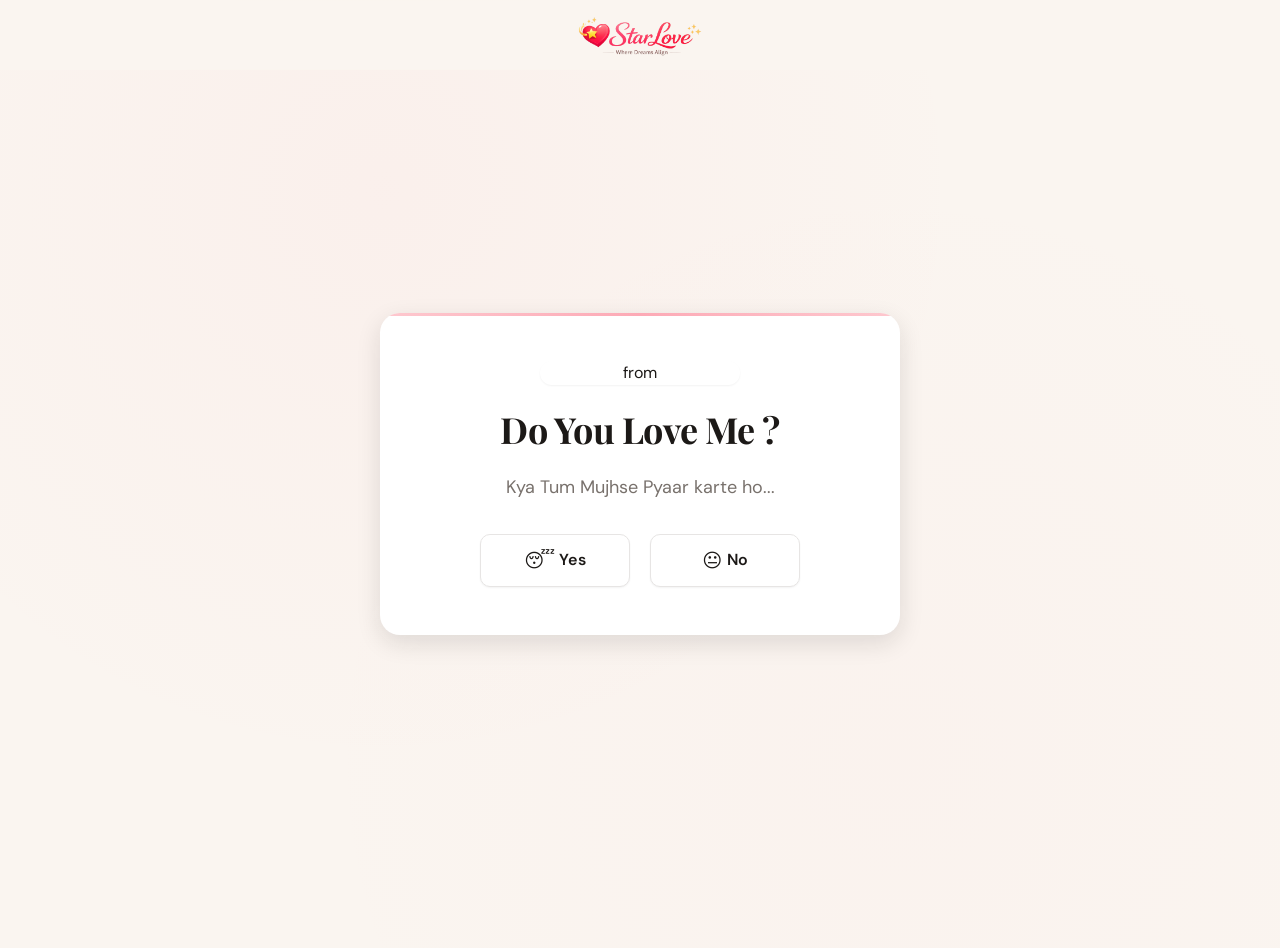
<file: index.html>
<!DOCTYPE html>
<html lang="en">
<head>
    <meta charset="UTF-8">
    <meta name="viewport" content="width=device-width, initial-scale=1.0, viewport-fit=cover">
    <title>Do You Love Me? 💕</title>
    <meta name="description" content="A playful love question">
    <meta name="theme-color" content="#f43f5e">
    <meta name="mobile-web-app-capable" content="yes">
    <meta name="apple-mobile-web-app-capable" content="yes">
    <meta name="apple-mobile-web-app-status-bar-style" content="black-translucent">
    <meta name="apple-mobile-web-app-title" content="Love Me">

    <!-- Icons -->
    <link rel="icon" type="image/x-icon" href="../assets/icons/favicon.ico">
    <link rel="icon" type="image/png" sizes="16x16" href="assets/icons/favicon-16x16.png">
    <link rel="icon" type="image/png" sizes="32x32" href="assets/icons/favicon-32x32.png">
    <link rel="apple-touch-icon" sizes="180x180" href="assets/icons/apple-touch-icon.png">
    <link rel="icon" type="image/png" sizes="192x192" href="assets/icons/android-chrome-192x192.png">
    <link rel="icon" type="image/png" sizes="512x512" href="assets/icons/android-chrome-512x512.png">
    <link rel="manifest" href="site.webmanifest">

    <!-- Preconnects -->
    <link rel="preconnect" href="https://fonts.googleapis.com">
    <link rel="preconnect" href="https://fonts.gstatic.com" crossorigin>
    <link rel="preconnect" href="https://tenor.com">
    <link href="https://fonts.googleapis.com/css2?family=DM+Sans:wght@400;500;600;700&family=Dancing+Script:wght@400;700&family=Playfair+Display:wght@600;700&display=swap" rel="stylesheet">

    <!-- Stylesheets -->
    <link rel="stylesheet" href="css/style.css">
    <link rel="stylesheet" href="css/animations.css">
    <link rel="stylesheet" href="css/responsive.css">
    <link rel="stylesheet" href="css/accessibility.css">

    <!-- View Transition API -->
    <style>@view-transition { navigation: auto; }</style>
</head>
<body>
    <nav class="navbar">
        <a href="pages/answer_file.html">
            <img src="assets/icons/StarTag.png" alt="Logo" class="navbar-logo">
        </a>
    </nav>
    <main>
    <div class="container container-init-hidden">
        <div 
            class="tenor-gif-embed stagger-hidden" 
            data-postid="22885016" 
            data-share-method="host" 
            data-aspect-ratio="1.04918" 
            data-width="100%">
            
            <a href="https://tenor.com/view/manja-gif-22885016">Manja Sticker</a>from 
            
            <a href="https://tenor.com/search/manja-stickers">Manja Stickers</a>
        </div> 
        
        <script type="text/javascript" async src="https://tenor.com/embed.js"></script>

        <h1 class="stagger-hidden">Do You Love Me ?</h1>
        <p class="stagger-hidden">Kya Tum Mujhse Pyaar karte ho...</p>

        <div class="btn stagger-hidden">
            <a href="pages/yes.html" class="btn-yes c-loveButton">
                <span class="c-loveButton__hoverZone c-loveButton__hoverZone--outer"></span>
                <span class="c-loveButton__hoverZone c-loveButton__hoverZone--inner"></span>
                <span class="c-loveButton__face"></span>&nbsp;Yes
            </a>
            <a href="pages/no1.html" class="btn-no c-loveButton">
                <span class="c-loveButton__hoverZone c-loveButton__hoverZone--outer"></span>
                <span class="c-loveButton__hoverZone c-loveButton__hoverZone--inner"></span>
                <span class="c-loveButton__face"></span>&nbsp;No
            </a>
        </div>
    </div>
    </main>

    <script src="js/main.js"></script>
</body>
</html>
</file>
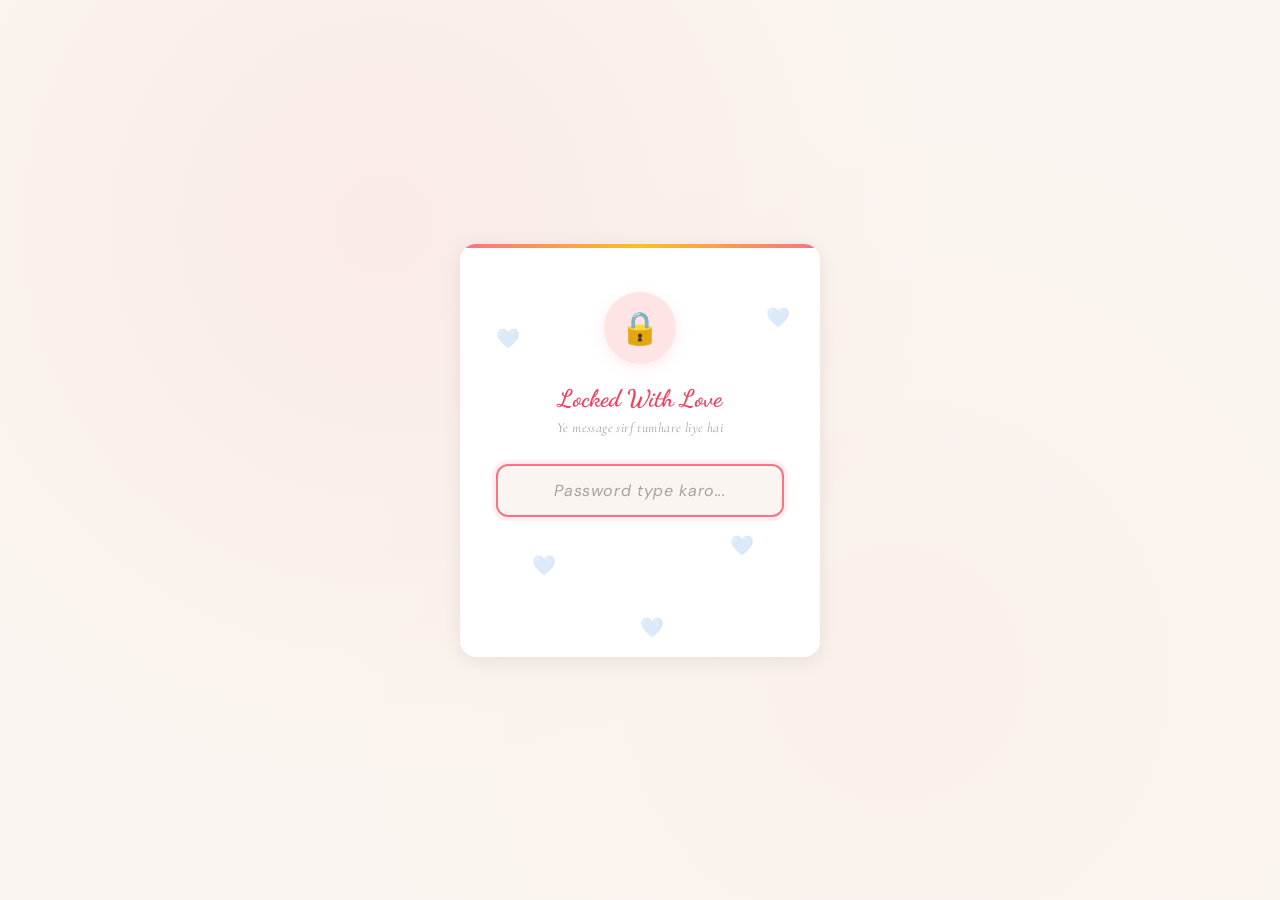
<file: pages/answer_file.html>
<!DOCTYPE html>
<html lang="en">
<head>
    <meta charset="UTF-8">
    <meta name="viewport" content="width=device-width, initial-scale=1.0, viewport-fit=cover">
    <title>Your Answer Is Here</title>
    <meta name="theme-color" content="#f43f5e">
    <meta name="mobile-web-app-capable" content="yes">
    <meta name="apple-mobile-web-app-capable" content="yes">
    <meta name="apple-mobile-web-app-status-bar-style" content="black-translucent">
    <meta name="apple-mobile-web-app-title" content="Love Me">

    <!-- Icons -->
    <link rel="icon" type="image/x-icon" href="../assets/icons/favicon.ico">
    <link rel="icon" type="image/png" sizes="16x16" href="../assets/icons/favicon-16x16.png">
    <link rel="icon" type="image/png" sizes="32x32" href="../assets/icons/favicon-32x32.png">
    <link rel="apple-touch-icon" sizes="180x180" href="../assets/icons/apple-touch-icon.png">
    <link rel="icon" type="image/png" sizes="192x192" href="../assets/icons/android-chrome-192x192.png">
    <link rel="icon" type="image/png" sizes="512x512" href="../assets/icons/android-chrome-512x512.png">
    <link rel="manifest" href="../site.webmanifest">

    <!-- Preconnects -->
    <link rel="preconnect" href="https://fonts.googleapis.com">
    <link rel="preconnect" href="https://fonts.gstatic.com" crossorigin>
    <link href="https://fonts.googleapis.com/css2?family=Cormorant+Garamond:ital,wght@0,400;0,600;1,400;1,600&family=Dancing+Script:wght@400;700&family=Lora:ital,wght@0,400;0,500;0,600;1,400;1,500&family=DM+Sans:wght@400;500;600&family=Playfair+Display:ital,wght@0,600;0,700;1,600&display=swap" rel="stylesheet">

    <style>
        *, *::before, *::after { margin: 0; padding: 0; box-sizing: border-box; }

        :root {
            --bg:          #faf5f0;
            --bg-card:     #ffffff;
            --rose-100:    #ffe4e6;
            --rose-200:    #fecdd3;
            --rose-300:    #fda4af;
            --rose-400:    #fb7185;
            --rose-500:    #f43f5e;
            --rose-600:    #e11d48;
            --amber-400:   #fbbf24;
            --text-main:   #1c1917;
            --text-sub:    #78716c;
            --text-muted:  #a8a29e;
            --shadow-md:   0 4px 20px rgba(28, 25, 23, 0.08);
            --radius:      16px;
            --ease-spring: cubic-bezier(0.34, 1.56, 0.64, 1);
            --ease-smooth: cubic-bezier(0.16, 1, 0.3, 1);
        }

        body {
            font-family: 'DM Sans', system-ui, sans-serif;
            background-color: var(--bg);
            background-image:
                radial-gradient(circle at 20% 15%, rgba(251, 113, 133, 0.05) 0%, transparent 50%),
                radial-gradient(circle at 80% 85%, rgba(253, 164, 175, 0.04) 0%, transparent 50%);
            color: var(--text-main);
            min-height: 100vh;
            min-height: 100dvh;
            -webkit-font-smoothing: antialiased;
            overflow: hidden; /* locked during focus mode */
            transition: overflow 0.5s ease;
        }

        body.focus-done {
            overflow-y: auto;
        }

        /* ——— PROGRESS BAR ——— */
        .progress-bar {
            position: fixed;
            top: 0; left: 0;
            height: 3px;
            background: linear-gradient(90deg, var(--rose-400), var(--rose-500));
            width: 0%;
            z-index: 200;
            transition: width 0.3s ease;
        }

        /* ——— CONTAINER ——— */
        .letter-wrap {
            max-width: 680px;
            width: 100%;
            margin: 0 auto;
            padding: 0 20px;
            position: relative;
            min-height: 100vh;
            min-height: 100dvh;
            display: flex;
            flex-direction: column;
            align-items: center;
            justify-content: center;
            transition: all 1.2s var(--ease-smooth);
        }

        .focus-done .letter-wrap {
            justify-content: flex-start;
            padding-top: 60px;
            padding-bottom: 80px;
            min-height: auto;
        }

        /* ——— HEADER ——— */
        .letter-header {
            text-align: right;
            width: 100%;
            margin-bottom: 28px;
            opacity: 0;
            transform: translateY(12px);
            transition: all 0.8s var(--ease-smooth);
        }

        .letter-header.show {
            opacity: 1;
            transform: translateY(0);
        }

        .focus-done .letter-header {
            position: relative;
        }

        .letter-header h1 {
            font-family: 'Dancing Script', cursive;
            font-weight: 700;
            font-size: 1.8rem;
            color: var(--rose-500);
            text-decoration: none;
            position: relative;
            display: inline-block;
        }

        .letter-header h1::after {
            content: '';
            position: absolute;
            bottom: -4px;
            right: 0;
            width: 60%;
            height: 2px;
            background: linear-gradient(90deg, transparent, var(--rose-300), var(--rose-500));
        }

        .letter-header .date {
            font-family: 'Cormorant Garamond', serif;
            font-size: 0.85rem;
            font-style: italic;
            color: var(--text-muted);
            margin-top: 6px;
            letter-spacing: 0.06em;
        }

        .divider {
            width: 40px;
            height: 2px;
            background: var(--rose-200);
            margin-bottom: 24px;
            opacity: 0;
            transition: all 0.6s var(--ease-spring);
        }

        .divider.show {
            opacity: 1;
        }

        /* ——— FOCUS VIEWPORT ——— */
        .focus-viewport {
            width: 100%;
            height: 280px;           /* ~5 lines visible */
            overflow: hidden;
            position: relative;
            transition: height 1.5s var(--ease-smooth), max-height 1.5s var(--ease-smooth);
        }

        .focus-done .focus-viewport {
            height: auto;
            overflow: visible;
        }

        /* Top/bottom fade masks */
        .focus-viewport::before,
        .focus-viewport::after {
            content: '';
            position: absolute;
            left: 0; right: 0;
            height: 80px;
            z-index: 10;
            pointer-events: none;
            transition: opacity 1s ease;
        }

        .focus-viewport::before {
            top: 0;
            background: linear-gradient(to bottom, var(--bg) 20%, transparent 100%);
        }

        .focus-viewport::after {
            bottom: 0;
            background: linear-gradient(to top, var(--bg) 20%, transparent 100%);
        }

        .focus-done .focus-viewport::before,
        .focus-done .focus-viewport::after {
            opacity: 0;
        }

        /* ——— SCROLL TRACK ——— */
        .scroll-track {
            transition: transform 0.6s var(--ease-smooth);
        }

        .focus-done .scroll-track {
            transform: none !important;
        }

        /* ——— PARAGRAPHS ——— */
        .para {
            font-family: 'Lora', Georgia, serif;
            font-size: 1rem;
            line-height: 1.9;
            margin-bottom: 20px;
            padding: 6px 0;
            opacity: 0.25;
            filter: blur(4px);
            transform: scale(0.97);
            transition: all 0.5s var(--ease-smooth);
            position: relative;
            color: #3d2c2c;
            letter-spacing: 0.01em;
        }

        /* Emotional paras (odd) — cursive feel */
        .para:nth-child(odd) {
            font-family: 'Cormorant Garamond', 'Lora', serif;
            font-weight: 400;
            font-style: italic;
            font-size: 1.05rem;
            line-height: 2;
            color: #4a3030;
        }

        /* Important paras (even) — bold serif */
        .para:nth-child(even) {
            font-family: 'Lora', Georgia, serif;
            font-weight: 500;
            font-style: normal;
        }

        /* Drop cap on first para */
        .para:first-child .typing-text::first-letter {
            font-family: 'Playfair Display', serif;
            font-size: 2.4em;
            float: left;
            line-height: 0.85;
            margin-right: 8px;
            margin-top: 4px;
            color: var(--rose-500);
            font-weight: 700;
        }

        /* Paragraph indent after first */
        .para:not(:first-child) {
            text-indent: 1.5em;
        }

        /* Heart emoji line — special cursive */
        .para:last-child {
            font-family: 'Dancing Script', cursive;
            font-size: 1.15rem;
            font-weight: 700;
            text-align: center;
            color: var(--rose-500);
            text-indent: 0;
        }

        .para.in-focus {
            opacity: 1;
            filter: blur(0);
            transform: scale(1);
        }

        .para.near-focus {
            opacity: 0.55;
            filter: blur(1.5px);
            transform: scale(0.985);
        }

        .para.revealed {
            opacity: 0.4;
            filter: blur(2px);
            transform: scale(0.98);
        }

        .para.typing {
            opacity: 1;
            filter: blur(0);
            transform: scale(1);
        }

        .para.done {
            opacity: 0.4;
            filter: blur(2px);
            transform: scale(0.98);
            transition: all 0.8s var(--ease-smooth);
        }

        /* Focus mode done — all clear */
        .focus-done .para {
            opacity: 1 !important;
            filter: blur(0) !important;
            transform: scale(1) !important;
            transition: all 1s var(--ease-smooth);
        }

        .para .typing-text {
            display: inline;
        }

        .para .cursor {
            display: inline-block;
            width: 2px;
            height: 1.1em;
            background: linear-gradient(to bottom, var(--rose-400), var(--rose-600));
            margin-left: 3px;
            vertical-align: text-bottom;
            border-radius: 1px;
            animation: cursor-blink 0.65s step-end infinite;
            transition: opacity 0.3s ease;
            box-shadow: 0 0 6px rgba(244, 63, 94, 0.3);
        }

        .para.done .cursor,
        .focus-done .para .cursor {
            opacity: 0;
        }

        /* ——— SPECIAL LINES ——— */
        .special-lines {
            text-align: center;
            margin-top: 24px;
            padding-top: 20px;
            border-top: 1px solid var(--rose-100);
            width: 100%;
            opacity: 0;
            transform: translateY(12px);
            transition: all 0.8s var(--ease-smooth);
        }

        .special-lines.show {
            opacity: 1;
            transform: translateY(0);
        }

        .special-lines .line {
            font-family: 'Cormorant Garamond', serif;
            font-size: 1.2rem;
            font-weight: 600;
            font-style: italic;
            background: linear-gradient(135deg, var(--rose-500), var(--rose-400), var(--amber-400));
            -webkit-background-clip: text;
            background-clip: text;
            -webkit-text-fill-color: transparent;
            margin-bottom: 8px;
            letter-spacing: 0.04em;
            opacity: 0;
            transform: translateY(8px) scale(0.95);
            transition: all 0.5s var(--ease-spring);
        }

        .special-lines .line.pop {
            opacity: 1;
            transform: translateY(0) scale(1);
        }

        .special-lines .hearts-row {
            font-size: 1.4rem;
            margin-top: 18px;
            letter-spacing: 4px;
            opacity: 0;
            transform: scale(0.5);
            transition: all 0.8s var(--ease-spring);
        }

        .special-lines .hearts-row.pop {
            opacity: 1;
            transform: scale(1);
        }

        /* ——— FOOTER ——— */
        .letter-footer {
            text-align: center;
            margin-top: 28px;
            padding-top: 20px;
            border-top: 1px solid var(--rose-100);
            width: 100%;
            opacity: 0;
            transition: all 0.8s var(--ease-smooth);
        }

        .letter-footer.show {
            opacity: 1;
        }

        .letter-footer .signature {
            font-family: 'Dancing Script', cursive;
            font-size: 1.8rem;
            font-weight: 700;
            background: linear-gradient(135deg, var(--rose-500), var(--rose-400));
            -webkit-background-clip: text;
            background-clip: text;
            -webkit-text-fill-color: transparent;
        }

        .letter-footer .tagline {
            font-family: 'Cormorant Garamond', serif;
            font-size: 0.8rem;
            font-style: italic;
            color: var(--text-muted);
            margin-top: 6px;
            letter-spacing: 0.04em;
        }

        /* ——— SCROLL HINT ——— */
        .scroll-hint {
            position: fixed;
            bottom: 20px;
            left: 50%;
            transform: translateX(-50%);
            font-size: 0.75rem;
            color: var(--text-muted);
            opacity: 0;
            transition: opacity 0.8s ease;
            pointer-events: none;
        }

        .scroll-hint.show {
            opacity: 0.6;
        }

        .scroll-hint span {
            display: inline-block;
            animation: scroll-bounce 2s ease-in-out infinite;
        }

        /* ——— KEYFRAMES ——— */
        @keyframes cursor-blink {
            0%, 100% { opacity: 1; }
            50%      { opacity: 0; }
        }

        @keyframes scroll-bounce {
            0%, 100% { transform: translateY(0); }
            50%      { transform: translateY(4px); }
        }

        /* ——— REDUCED MOTION ——— */
        @media (prefers-reduced-motion: reduce) {
            *, *::before, *::after {
                animation-duration: 0.01ms !important;
                transition-duration: 0.01ms !important;
            }
            .para {
                opacity: 1 !important;
                filter: blur(0) !important;
                transform: none !important;
            }
            .cursor { display: none !important; }
            .focus-viewport { height: auto !important; overflow: visible !important; }
            .focus-viewport::before,
            .focus-viewport::after { display: none !important; }
            .letter-wrap { justify-content: flex-start !important; }
            .special-lines, .special-lines .line, .special-lines .hearts-row,
            .letter-header, .divider, .letter-footer { opacity: 1 !important; transform: none !important; }
        }

        /* ——— RESPONSIVE ——— */
        @media (min-width: 640px) {
            .letter-header h1 { font-size: 2.2rem; }
            .para { font-size: 1.05rem; }
            .para:nth-child(odd) { font-size: 1.1rem; }
            .special-lines .line { font-size: 1.35rem; }
            .focus-viewport { height: 320px; }
        }

        @media (max-height: 600px) {
            .focus-viewport { height: 220px; }
            .para { margin-bottom: 12px; font-size: 0.88rem; line-height: 1.7; }
        }

        /* ——— PASSWORD OVERLAY ——— */
        .lock-overlay {
            position: fixed;
            inset: 0;
            z-index: 9999;
            display: flex;
            align-items: center;
            justify-content: center;
            background: var(--bg);
            background-image:
                radial-gradient(circle at 30% 25%, rgba(251, 113, 133, 0.08) 0%, transparent 50%),
                radial-gradient(circle at 70% 75%, rgba(253, 164, 175, 0.06) 0%, transparent 50%);
            transition: opacity 0.8s var(--ease-smooth), transform 0.8s var(--ease-smooth);
        }

        .lock-overlay.unlocking {
            opacity: 0;
            transform: scale(1.05);
            pointer-events: none;
        }

        .lock-overlay.gone {
            display: none;
        }

        /* Lock card */
        .lock-card {
            background: var(--bg-card);
            border-radius: var(--radius);
            box-shadow: var(--shadow-md);
            padding: 48px 36px;
            max-width: 360px;
            width: 90%;
            text-align: center;
            position: relative;
            overflow: hidden;
            opacity: 0;
            transform: translateY(30px) scale(0.95);
            animation: lock-card-enter 0.7s var(--ease-spring) 0.2s forwards;
        }

        .lock-card::before {
            content: '';
            position: absolute;
            top: 0; left: 0; right: 0;
            height: 4px;
            background: linear-gradient(90deg, var(--rose-400), var(--amber-400), var(--rose-400));
        }

        /* Lock icon */
        .lock-icon {
            width: 72px;
            height: 72px;
            margin: 0 auto 20px;
            background: var(--rose-100);
            border-radius: 50%;
            display: flex;
            align-items: center;
            justify-content: center;
            font-size: 2rem;
            animation: lock-icon-float 3s ease-in-out infinite;
            box-shadow: 0 4px 16px rgba(244, 63, 94, 0.1);
        }

        .lock-title {
            font-family: 'Dancing Script', cursive;
            font-size: 1.5rem;
            font-weight: 700;
            color: var(--rose-500);
            margin-bottom: 6px;
        }

        .lock-subtitle {
            font-family: 'Cormorant Garamond', serif;
            font-size: 0.85rem;
            font-style: italic;
            color: var(--text-muted);
            margin-bottom: 28px;
            letter-spacing: 0.03em;
        }

        /* Input group */
        .lock-input-group {
            position: relative;
            margin-bottom: 16px;
        }

        .lock-input {
            width: 100%;
            padding: 14px 20px;
            border: 2px solid var(--rose-100);
            border-radius: 12px;
            font-family: 'DM Sans', sans-serif;
            font-size: 1rem;
            color: var(--text-main);
            background: var(--bg);
            text-align: center;
            letter-spacing: 0.15em;
            outline: none;
            transition: border-color 0.3s ease, box-shadow 0.3s ease;
        }

        .lock-input::placeholder {
            color: var(--text-muted);
            letter-spacing: 0.04em;
            font-style: italic;
        }

        .lock-input:focus {
            border-color: var(--rose-400);
            box-shadow: 0 0 0 4px rgba(244, 63, 94, 0.08);
        }

        .lock-input.error {
            border-color: var(--rose-500);
            box-shadow: 0 0 0 4px rgba(244, 63, 94, 0.12);
            animation: lock-shake 0.5s var(--ease-smooth);
        }

        .lock-input.success {
            border-color: #22c55e;
            box-shadow: 0 0 0 4px rgba(34, 197, 94, 0.1);
        }

        /* Error message */
        .lock-error {
            font-family: 'Cormorant Garamond', serif;
            font-size: 0.8rem;
            font-style: italic;
            color: var(--rose-500);
            height: 20px;
            opacity: 0;
            transform: translateY(-5px);
            transition: all 0.3s ease;
        }

        .lock-error.show {
            opacity: 1;
            transform: translateY(0);
        }

        /* Hints — one at a time */
        .lock-hints {
            margin-top: 20px;
            position: relative;
            height: 36px;
        }

        .lock-hint {
            font-family: 'Lora', serif;
            font-size: 0.78rem;
            color: var(--text-muted);
            opacity: 0;
            transform: translateY(8px);
            transition: all 0.5s var(--ease-smooth);
            line-height: 1.5;
            position: absolute;
            width: 100%;
            left: 0;
            top: 0;
        }

        .lock-hint.show {
            opacity: 1;
            transform: translateY(0);
        }

        .lock-hint.hide {
            opacity: 0;
            transform: translateY(-8px);
        }

        .lock-hint .icon {
            margin-right: 4px;
        }

        .lock-hint em {
            color: var(--rose-400);
            font-style: italic;
        }

        /* Floating hearts background */
        .lock-hearts {
            position: absolute;
            inset: 0;
            pointer-events: none;
            overflow: hidden;
        }

        .lock-hearts span {
            position: absolute;
            font-size: 1.2rem;
            opacity: 0.15;
            animation: lock-heart-float 6s ease-in-out infinite;
        }

        .lock-hearts span:nth-child(1) { left: 10%; top: 20%; animation-delay: 0s; }
        .lock-hearts span:nth-child(2) { left: 85%; top: 15%; animation-delay: 1s; }
        .lock-hearts span:nth-child(3) { left: 20%; top: 75%; animation-delay: 2s; }
        .lock-hearts span:nth-child(4) { left: 75%; top: 70%; animation-delay: 3s; }
        .lock-hearts span:nth-child(5) { left: 50%; top: 90%; animation-delay: 4s; }

        /* ——— LOCK KEYFRAMES ——— */
        @keyframes lock-card-enter {
            to { opacity: 1; transform: translateY(0) scale(1); }
        }

        @keyframes lock-icon-float {
            0%, 100% { transform: translateY(0); }
            50%      { transform: translateY(-8px); }
        }

        @keyframes lock-shake {
            0%, 100% { transform: translateX(0); }
            15%      { transform: translateX(-8px); }
            30%      { transform: translateX(8px); }
            45%      { transform: translateX(-6px); }
            60%      { transform: translateX(6px); }
            75%      { transform: translateX(-3px); }
            90%      { transform: translateX(3px); }
        }

        @keyframes lock-heart-float {
            0%, 100% { transform: translateY(0) rotate(0deg); opacity: 0.1; }
            50%      { transform: translateY(-20px) rotate(10deg); opacity: 0.2; }
        }

        @keyframes fade-in-up {
            from { opacity: 0; transform: translateY(8px); }
            to   { opacity: 1; transform: translateY(0); }
        }

        /* Hide main content until unlocked */
        .page-content.hidden {
            display: none;
        }
    </style>
</head>
<body>

    <!-- ——— PASSWORD OVERLAY ——— -->
    <div class="lock-overlay" id="lockOverlay">
        <div class="lock-card">
            <!-- Floating hearts bg -->
            <div class="lock-hearts">
                <span>&#128153;</span>
                <span>&#128153;</span>
                <span>&#128153;</span>
                <span>&#128153;</span>
                <span>&#128153;</span>
            </div>

            <!-- Lock icon -->
            <div class="lock-icon" id="lockIcon">&#128274;</div>

            <!-- Title -->
            <div class="lock-title">Locked With Love</div>
            <div class="lock-subtitle">Ye message sirf tumhare liye hai</div>

            <!-- Input -->
            <div class="lock-input-group">
                <input
                    type="password"
                    class="lock-input"
                    id="lockInput"
                    placeholder="Password type karo..."
                    autocomplete="off"
                    spellcheck="false"
                >
            </div>

            <!-- Error -->
            <div class="lock-error" id="lockError">Galat password! Phir se try karo &#128546;</div>

            <!-- Hints -->
            <div class="lock-hints" id="lockHints">
                <div class="lock-hint" data-hint="0"><span class="icon">&#128214;</span> Ye word sirf <em>4 letters</em> ka hai...</div>
                <div class="lock-hint" data-hint="1"><span class="icon">&#127908;</span> Har song, har movie me ye word aata hai...</div>
                <div class="lock-hint" data-hint="2"><span class="icon">&#127793;</span> Jo bina bole samajh jaaye wo <em>pyaar</em> hai...</div>
                <div class="lock-hint" data-hint="3"><span class="icon">&#128151;</span> Hmare Beach jo hai ...</div>
            </div>
        </div>
    </div>

    <!-- ——— PAGE CONTENT (hidden until unlocked) ——— -->
    <div class="page-content hidden" id="pageContent">

    <div class="progress-bar" id="progressBar"></div>
    <div class="scroll-hint" id="scrollHint"><span>&darr;</span>&nbsp; Scroll karo</div>

    <div class="letter-wrap">
        <div class="letter-header" id="letterHeader">
            <h1>Your Answer Is Here</h1>
            <div class="date">A message from my heart to yours</div>
        </div>

        <div class="divider" id="divider"></div>

        <div class="focus-viewport" id="focusViewport">
            <div class="scroll-track" id="scrollTrack">
                <div id="messageBody">
                    <p class="para" data-index="0">Haa I accept ki humne tumse ye kha thha ki hum hmesha friend rhenge kyuki tab hme kisi bhi girl par believe nhi thha....</p>

                    <p class="para" data-index="1">But tumse milne ke baad hone lga hai ki sab ladkiya same nhi hoti hai and ye limit tum par nhi humne khud par lagayi huyi thhi......</p>

                    <p class="para" data-index="2">Jo ki fir se humne cross kari hai and humne kha thha ki agar iss baar limit Cross kri tum jo chaho saza de sakte ho to tum iss message ko padhne ke baad jo decision loge mere ko accept hoga.....</p>

                    <p class="para" data-index="3">But usse pahle kuchh baten bta du tumhe I hate relationships I hate gf and bf wala wahi dilhawati love jo har relation me girl and boys karte hai issi liye hum uss din bhi yhi khe thhe ki mere relation me mere rules chalenge........</p>

                    <p class="para" data-index="4">Kyuki har relation me ek limit hoti hai expectations hoti hai and sabse jyada logo trust khone ka daar hota hai.......</p>

                    <p class="para" data-index="5">Mere ko life enjoy karni hai I mean koi aaisa jo hmesha sath har waqt life ka jaisa bhi phase ho achha ya bura usme suggestion de aapko samjhe and aapse fight bhi kre......</p>

                    <p class="para" data-index="6">Mere liye love, relationship, feelings ka matlab yhi hai ki buss sath me rho main tumse love kru and tum mere se love karo......</p>

                    <p class="para" data-index="7">And ha log kya khenge to yrr I don't care kyuki jab life meri hai to rules and decisions bhi mere hi hone chahiye and waise bhi rishta koi bhi ho jitna private hota hai utna hi save hota hai...</p>

                    <p class="para" data-index="8">Tumhe ye limit Cross karne ke koi jarorat nhi hai tum jaise chaho waise rah sakte ho and mera kya hum hal situation me khush rah sakte hai to tum mere baten me nhi humare baren me socha kro yrr.......</p>

                    <p class="para" data-index="9">Pta nhi main tumhara achhe se care kar pata hoon bhi ki nhi but koshish poori rahti hai ki mere wazah se tum sad na ho........</p>

                    <p class="para" data-index="10">Haa mana ki hum tumse kuchh baten time par nhi share karte lekin batate sari baten hai buss thoda late kyuki hum uss samay wo bat btakar tumhe sad nhi dekh sakte hai iss liye nhi bta pate....</p>

                    <p class="para" data-index="11">But mera pyaar tumhare liye hmesha same rhega chahe tumhe humse ho ya naa ho main hmesha aaisa hi rhega tere liye......</p>

                    <p class="para" data-index="12">And haa ab rhi baat relationship ki to hum tumhe aapne sath kisi bhi relation ke bound se bandhna nhi chahte kisi bhi rishte se tum mere ko jaise pyaar kroge hme wahi accept hoga.....</p>

                    <p class="para" data-index="13">Ab hum ye decision tum par chhodte hai ki tumhe kya achha lagta hai tum kya chunte ho main ya mera pyaar and haa tum jo decision kroge aaj se whi ban jayenge hum tumhare liye.......</p>

                    <p class="para" data-index="14">Mera behavior meri felling mera pyaar sab tumhare decision par depand hai ab dekhna ye hai ki tumhe kya chahiye mere jaisa BFF ya 2nd option hum nhi de rhe to decision tumhare hath me hai ab........</p>

                    <p class="para" data-index="15">And ek baat to rah hi gyi hum aapke pahle friend as a boy hai just like Boy-Friend huye to iss relation se to main tera sath kabhi nhi chodne wala.........</p>

                    <p class="para" data-index="16">Mujhe meri shadi ka nhi pta kyuki meri shadi ko lekar soch bahut different hai hme jaisi ladki chahiye wo iss duniya me kya poore univers me nhi hogi........</p>

                    <p class="para" data-index="17">To main tum mere shadi ke baten me na socho and rhi tumhari shadi ki baat to hum jiss bhi relation me ho I don't care but jab tumhari shadi hogi to main tera Bhai banna chahunga........</p>

                    <p class="para" data-index="18">BCA MCA and JOB tak tum jaisa rakho hme but shadi ke baad as a Bhai rhne ki khwahish hai meri I know hum bahut aange chale gye but sirf iss liye ki tum ye jaan sako ki hum tum par kabhi control nhi karna chahenge.....</p>

                    <p class="para" data-index="19">To buss itna hi kahna thha mere ko tumse hamare rishta bnane ke liye and main kya feel karta hoon ye sirf one side hi rahne do kyuki iska iss decision se koi relation hi nhi hai...</p>

                    <p class="para" data-index="20">Ab aap decide kro ki tum mere se mera wala love kar sakte ho ya nhi main to tumse hmesha kronga tum kro ya naa kro.......</p>

                    <p class="para" data-index="21">My heart always says "Please Haa kar dena, Pat jaa yrr mere se ".........</p>

                    <p class="para" data-index="22">Thank you meri life me aane ke liye kyuki agar tum na hote to hme girls and love par dubara kabhi trust naa ho pata.........</p>

                    <p class="para" data-index="23">Tumse itne saree rishte na ho pate as a DOST - FRIEND - BEST_FRIEND - BFF - JFF - CFF - JAAN - HUSBAND_JI - SUKOON - PAGG&#129392;&#129392;&#129392; ..........</p>
                </div>

                <div class="special-lines" id="specialLines">
                    <div class="line" data-sl="0">&lt;&lt;&lt;--- I just wanna say ---&gt;&gt;&gt;</div>
                    <div class="line" data-sl="1">&lt;&lt;&lt;--- I want you ---&gt;&gt;&gt;</div>
                    <div class="line" data-sl="2">&lt;&lt;&lt;--- I Care you ---&gt;&gt;&gt;</div>
                    <div class="line" data-sl="3">&lt;&lt;&lt;--- I Feel you ---&gt;&gt;&gt;</div>
                    <div class="line" data-sl="4">&lt;&lt;&lt;--- I Like you ---&gt;&gt;&gt;</div>
                    <div class="line" data-sl="5">&lt;&lt;&lt;--- I Miss you ---&gt;&gt;&gt;</div>
                    <div class="line" data-sl="6">&lt;&lt;&lt;--- I Love you ---&gt;&gt;&gt;</div>
                    <div class="hearts-row" data-sl="7">
                        &#129392;&#129392;&#129392;&#129392;&#129392;&#129392;&#129392;&#129392;&#129392;&#129392;&#129392;&#129392;&#129392;&#129392;&#129392;
                        <br>
                        &#128153;&#128153;&#128153;&#128153;&#128153;&#128153;&#128153;&#128153;&#128153;&#128153;&#128153;&#128153;&#128153;&#128153;&#128153;
                    </div>
                </div>
            </div>
        </div>

        <div class="letter-footer" id="letterFooter">
            <div class="signature">From My Heart</div>
            <div class="tagline">Written with love, read with care &#128153;</div>
        </div>
    </div>

    </div><!-- end letter-wrap -->
    </div><!-- end page-content -->

    <script>
        (function() {
            // Password built from char codes — not readable on inspect
            var _0x = [108, 111, 118, 101];
            var PASSWORD = '';
            for (var _i = 0; _i < _0x.length; _i++) PASSWORD += String.fromCharCode(_0x[_i]);
            var lockInput   = document.getElementById('lockInput');
            var lockError   = document.getElementById('lockError');
            var lockIcon    = document.getElementById('lockIcon');
            var overlay     = document.getElementById('lockOverlay');
            var pageContent = document.getElementById('pageContent');

            // ——— PASSWORD CHECK ———
            function tryUnlock() {
                var val = lockInput.value.trim().toLowerCase();
                if (val === PASSWORD) {
                    // Success!
                    lockInput.classList.remove('error');
                    lockInput.classList.add('success');
                    lockInput.disabled = true;
                    lockError.classList.remove('show');
                    lockIcon.innerHTML = '&#128275;'; // unlocked

                    setTimeout(function() {
                        overlay.classList.add('unlocking');
                        setTimeout(function() {
                            overlay.classList.add('gone');
                            pageContent.classList.remove('hidden');
                            startTyping();
                        }, 800);
                    }, 600);
                } else {
                    // Error
                    lockInput.classList.add('error');
                    lockError.classList.add('show');
                    lockInput.value = '';

                    setTimeout(function() {
                        lockInput.classList.remove('error');
                    }, 600);
                }
            }

            lockInput.addEventListener('keydown', function(e) {
                if (e.key === 'Enter') {
                    tryUnlock();
                }
            });

            // Auto-focus input
            setTimeout(function() {
                lockInput.focus();
            }, 800);

            // ——— ANIMATE HINTS ONE AT A TIME (cycle) ———
            var hints = document.querySelectorAll('.lock-hint');
            var hintIdx = 0;
            var HINT_DURATION = 3000;

            function showNextHint() {
                // Hide all hints
                hints.forEach(function(h) {
                    h.classList.remove('show');
                    h.classList.remove('hide');
                });

                // Show current hint
                hints[hintIdx].classList.add('show');

                // Move to next
                hintIdx = (hintIdx + 1) % hints.length;

                // Schedule next
                setTimeout(showNextHint, HINT_DURATION);
            }

            setTimeout(showNextHint, 2000);

            // ——— TYPING ENGINE (runs after unlock) ———
            var paras, specialLns, heartsRow, track, viewport;
            var header, divider, footer, progressBar, scrollHint, specSection;

            function startTyping() {
                paras       = document.querySelectorAll('.para');
                specialLns  = document.querySelectorAll('.special-lines .line');
                heartsRow   = document.querySelector('.special-lines .hearts-row');
                track       = document.getElementById('scrollTrack');
                viewport    = document.getElementById('focusViewport');
                header      = document.getElementById('letterHeader');
                divider     = document.getElementById('divider');
                footer      = document.getElementById('letterFooter');
                progressBar = document.getElementById('progressBar');
                scrollHint  = document.getElementById('scrollHint');
                specSection = document.getElementById('specialLines');

                var TOTAL = paras.length + specialLns.length + 1;
                var step  = 0;

                // Prepare paragraphs
                paras.forEach(function(p) {
                    var text = p.textContent.trim();
                    p.innerHTML = '<span class="typing-text"></span><span class="cursor"></span>';
                    p._fullText = text;
                });

                function advance() {
                    step++;
                    progressBar.style.width = Math.min((step / TOTAL) * 100, 100) + '%';
                }

                function setFocus(idx) {
                    paras.forEach(function(p) {
                        var i = parseInt(p.getAttribute('data-index'));
                        p.classList.remove('in-focus','near-focus','typing','done');
                        if (i === idx) p.classList.add('typing');
                        else if (i === idx - 1 || i === idx + 1) p.classList.add('near-focus');
                        else if (i < idx) p.classList.add('done');
                    });
                }

                function scrollToPara(idx) {
                    var target = paras[idx];
                    if (!target) return;
                    var vpH  = viewport.offsetHeight;
                    var tTop = target.offsetTop;
                    var tH   = target.offsetHeight;
                    var offset = tTop - (vpH / 2) + (tH / 2);
                    track.style.transform = 'translateY(' + (-Math.max(offset, 0)) + 'px)';
                }

                function typePara(idx, callback) {
                    var p = paras[idx];
                    if (!p) { callback(); return; }
                    setFocus(idx);
                    scrollToPara(idx);
                    var span   = p.querySelector('.typing-text');
                    var cursor = p.querySelector('.cursor');
                    var text   = p._fullText;
                    var i      = 0;
                    span.textContent = '';
                    cursor.style.display = 'inline-block';
                    function tick() {
                        if (i < text.length) {
                            span.textContent += text.charAt(i);
                            i++;
                            scrollToPara(idx);
                            setTimeout(tick, 22 + Math.random() * 12);
                        } else {
                            p.classList.remove('typing');
                            p.classList.add('done');
                            advance();
                            callback();
                        }
                    }
                    tick();
                }

                function runParas() {
                    var idx = 0;
                    function next() {
                        if (idx >= paras.length) { revealSpecials(); return; }
                        typePara(idx, function() { idx++; setTimeout(next, 350); });
                    }
                    next();
                }

                function revealSpecials() {
                    specSection.classList.add('show');
                    paras.forEach(function(p) {
                        p.classList.remove('in-focus','near-focus','typing','done');
                        p.classList.add('done');
                    });
                    track.style.transform = 'translateY(-' + (track.scrollHeight - viewport.offsetHeight) + 'px)';
                    var si = 0;
                    function popNext() {
                        if (si >= specialLns.length) {
                            if (heartsRow) {
                                setTimeout(function() {
                                    heartsRow.classList.add('pop');
                                    advance();
                                    setTimeout(finishFocusMode, 1500);
                                }, 400);
                            } else { setTimeout(finishFocusMode, 800); }
                            return;
                        }
                        specialLns[si].classList.add('pop');
                        advance();
                        si++;
                        setTimeout(popNext, 600);
                    }
                    setTimeout(popNext, 500);
                }

                function finishFocusMode() {
                    document.body.classList.add('focus-done');
                    footer.classList.add('show');
                    scrollHint.classList.add('show');
                    document.body.style.overflow = '';
                    setTimeout(function() {
                        window.scrollTo({ top: 0, behavior: 'smooth' });
                    }, 600);
                }

                // START
                setTimeout(function() { header.classList.add('show'); }, 400);
                setTimeout(function() { divider.classList.add('show'); }, 800);
                setTimeout(function() { runParas(); }, 1400);
            }

            // ——— BLOCK INSPECT ———
            document.addEventListener('contextmenu', function(e) { e.preventDefault(); });
            document.addEventListener('keydown', function(e) {
                if (e.key === 'F12' ||
                    (e.ctrlKey && e.shiftKey && (e.key === 'I' || e.key === 'i' || e.key === 'J' || e.key === 'j' || e.key === 'C' || e.key === 'c')) ||
                    (e.ctrlKey && (e.key === 'U' || e.key === 'u'))) {
                    e.preventDefault();
                }
            });

        })();
    </script>
</body>
</html>
</file>
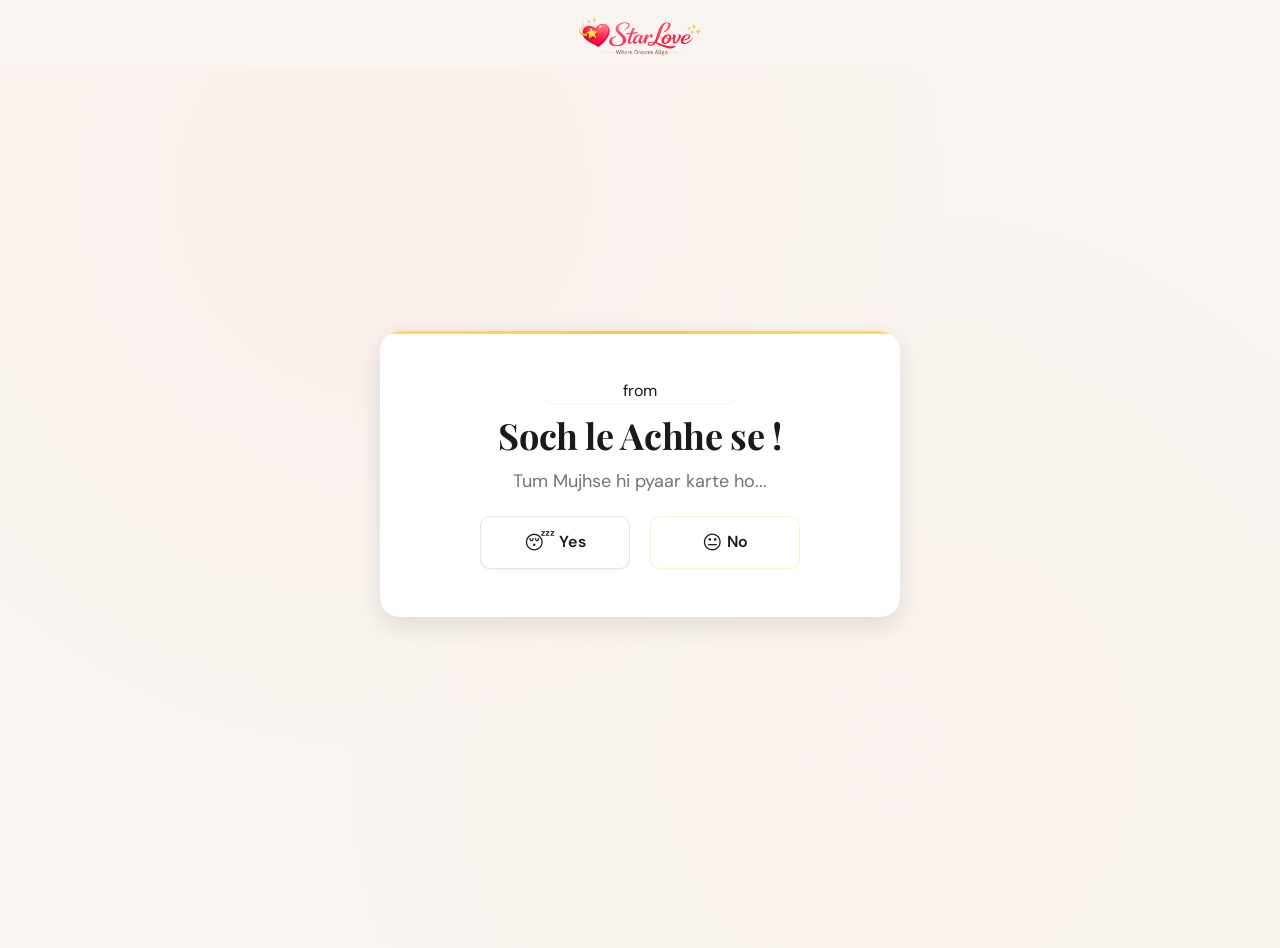
<file: pages/no1.html>
<!DOCTYPE html>
<html lang="en">
<head>
    <meta charset="UTF-8">
    <meta name="viewport" content="width=device-width, initial-scale=1.0, viewport-fit=cover">
    <title>Think Carefully! 🤔</title>
    <meta name="description" content="Are you sure?">
    <meta name="theme-color" content="#f43f5e">
    <meta name="mobile-web-app-capable" content="yes">
    <meta name="apple-mobile-web-app-capable" content="yes">
    <meta name="apple-mobile-web-app-status-bar-style" content="black-translucent">
    <meta name="apple-mobile-web-app-title" content="Love Me">

    <!-- Icons -->
    <link rel="icon" type="image/x-icon" href="../assets/icons/favicon.ico">
    <link rel="icon" type="image/png" sizes="16x16" href="../assets/icons/favicon-16x16.png">
    <link rel="icon" type="image/png" sizes="32x32" href="../assets/icons/favicon-32x32.png">
    <link rel="apple-touch-icon" sizes="180x180" href="../assets/icons/apple-touch-icon.png">
    <link rel="icon" type="image/png" sizes="192x192" href="../assets/icons/android-chrome-192x192.png">
    <link rel="icon" type="image/png" sizes="512x512" href="../assets/icons/android-chrome-512x512.png">
    <link rel="manifest" href="../site.webmanifest">

    <!-- Preconnects -->
    <link rel="preconnect" href="https://fonts.googleapis.com">
    <link rel="preconnect" href="https://fonts.gstatic.com" crossorigin>
    <link rel="preconnect" href="https://tenor.com">
    <link href="https://fonts.googleapis.com/css2?family=DM+Sans:wght@400;500;600;700&family=Dancing+Script:wght@400;700&family=Playfair+Display:wght@600;700&display=swap" rel="stylesheet">

    <!-- Stylesheets -->
    <link rel="stylesheet" href="../css/style.css">
    <link rel="stylesheet" href="../css/animations.css">
    <link rel="stylesheet" href="../css/responsive.css">
    <link rel="stylesheet" href="../css/accessibility.css">

    <!-- View Transition API -->
    <style>@view-transition { navigation: auto; }</style>
</head>
<body class="page-no1">
    <nav class="navbar">
        <a href="answer_file.html">
            <img src="../assets/icons/StarTag.png" alt="Logo" class="navbar-logo">
        </a>
    </nav>
    <main>
    <div class="container container-init-hidden">
        <div
        class="tenor-gif-embed stagger-hidden" data-postid="16322561" data-share-method="host" data-aspect-ratio="1.09215" data-width="100%">
        
        <a href="https://tenor.com/view/cat-cute-peach-cat-happy-tail-wagging-gif-16322561">Cat Cute GIF</a>from 
        
        <a href="https://tenor.com/search/cat-gifs">Cat GIFs</a></div> 
        
        <script type="text/javascript" async src="https://tenor.com/embed.js"></script>

        <h1 class="stagger-hidden">Soch le Achhe se !</h1>
        <p class="stagger-hidden">Tum Mujhse hi pyaar karte ho...</p>

        <div class="btn stagger-hidden">
            <a href="yes.html" class="btn-yes c-loveButton">
                <span class="c-loveButton__hoverZone c-loveButton__hoverZone--outer"></span>
                <span class="c-loveButton__hoverZone c-loveButton__hoverZone--inner"></span>
                <span class="c-loveButton__face"></span>&nbsp;Yes
            </a>
            <a href="no2.html" class="btn-no c-loveButton">
                <span class="c-loveButton__hoverZone c-loveButton__hoverZone--outer"></span>
                <span class="c-loveButton__hoverZone c-loveButton__hoverZone--inner"></span>
                <span class="c-loveButton__face"></span>&nbsp;No
            </a>
        </div>
    </div>
    </main>

    <script src="../js/main.js"></script>
</body>
</html>
</file>
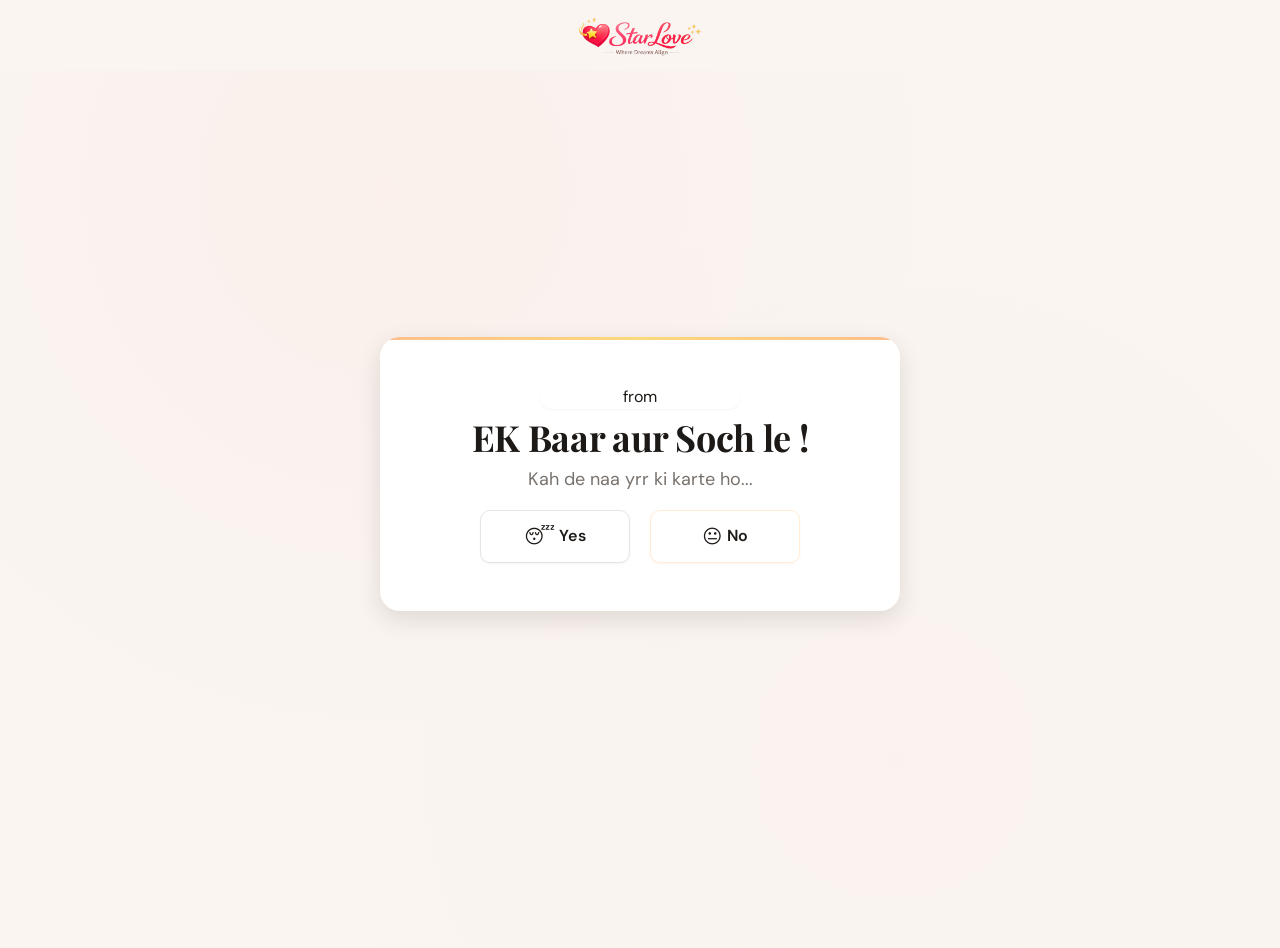
<file: pages/no2.html>
<!DOCTYPE html>
<html lang="en">
<head>
    <meta charset="UTF-8">
    <meta name="viewport" content="width=device-width, initial-scale=1.0, viewport-fit=cover">
    <title>Think Once More! 😤</title>
    <meta name="description" content="Seriously?">
    <meta name="theme-color" content="#f43f5e">
    <meta name="mobile-web-app-capable" content="yes">
    <meta name="apple-mobile-web-app-capable" content="yes">
    <meta name="apple-mobile-web-app-status-bar-style" content="black-translucent">
    <meta name="apple-mobile-web-app-title" content="Love Me">

    <!-- Icons -->
    <link rel="icon" type="image/x-icon" href="../assets/icons/favicon.ico">
    <link rel="icon" type="image/png" sizes="16x16" href="../assets/icons/favicon-16x16.png">
    <link rel="icon" type="image/png" sizes="32x32" href="../assets/icons/favicon-32x32.png">
    <link rel="apple-touch-icon" sizes="180x180" href="../assets/icons/apple-touch-icon.png">
    <link rel="icon" type="image/png" sizes="192x192" href="../assets/icons/android-chrome-192x192.png">
    <link rel="icon" type="image/png" sizes="512x512" href="../assets/icons/android-chrome-512x512.png">
    <link rel="manifest" href="../site.webmanifest">

    <!-- Preconnects -->
    <link rel="preconnect" href="https://fonts.googleapis.com">
    <link rel="preconnect" href="https://fonts.gstatic.com" crossorigin>
    <link rel="preconnect" href="https://tenor.com">
    <link href="https://fonts.googleapis.com/css2?family=DM+Sans:wght@400;500;600;700&family=Dancing+Script:wght@400;700&family=Playfair+Display:wght@600;700&display=swap" rel="stylesheet">

    <!-- Stylesheets -->
    <link rel="stylesheet" href="../css/style.css">
    <link rel="stylesheet" href="../css/animations.css">
    <link rel="stylesheet" href="../css/responsive.css">
    <link rel="stylesheet" href="../css/accessibility.css">

    <!-- View Transition API -->
    <style>@view-transition { navigation: auto; }</style>
</head>
<body class="page-no2">
    <nav class="navbar">
        <a href="answer_file.html">
            <img src="../assets/icons/StarTag.png" alt="Logo" class="navbar-logo">
        </a>
    </nav>
    <main>
    <div class="container container-init-hidden">
        <div
            class="tenor-gif-embed stagger-hidden"
            data-postid="22776238"
            data-share-method="host" 
            data-aspect-ratio="1.41593" 
            data-width="100%">
            
            <a href="https://tenor.com/view/aham-sithi-armaan-sithi-peace-sithi-gif-22776238">Aham Sithi Armaan Sithi GIF</a>from 
            
            <a href="https://tenor.com/search/aham+sithi-gifs">Aham Sithi GIFs</a></div> 
            
            <script type="text/javascript" async src="https://tenor.com/embed.js"></script>

        <h1 class="stagger-hidden">EK Baar aur Soch le !</h1>
        <p class="stagger-hidden">Kah de naa yrr ki karte ho...</p>

        <div class="btn stagger-hidden">
            <a href="yes.html" class="btn-yes c-loveButton">
                <span class="c-loveButton__hoverZone c-loveButton__hoverZone--outer"></span>
                <span class="c-loveButton__hoverZone c-loveButton__hoverZone--inner"></span>
                <span class="c-loveButton__face"></span>&nbsp;Yes
            </a>
            <a href="no3.html" class="btn-no c-loveButton">
                <span class="c-loveButton__hoverZone c-loveButton__hoverZone--outer"></span>
                <span class="c-loveButton__hoverZone c-loveButton__hoverZone--inner"></span>
                <span class="c-loveButton__face"></span>&nbsp;No
            </a>
        </div>
    </div>
    </main>

    <script src="../js/main.js"></script>
</body>
</html>
</file>
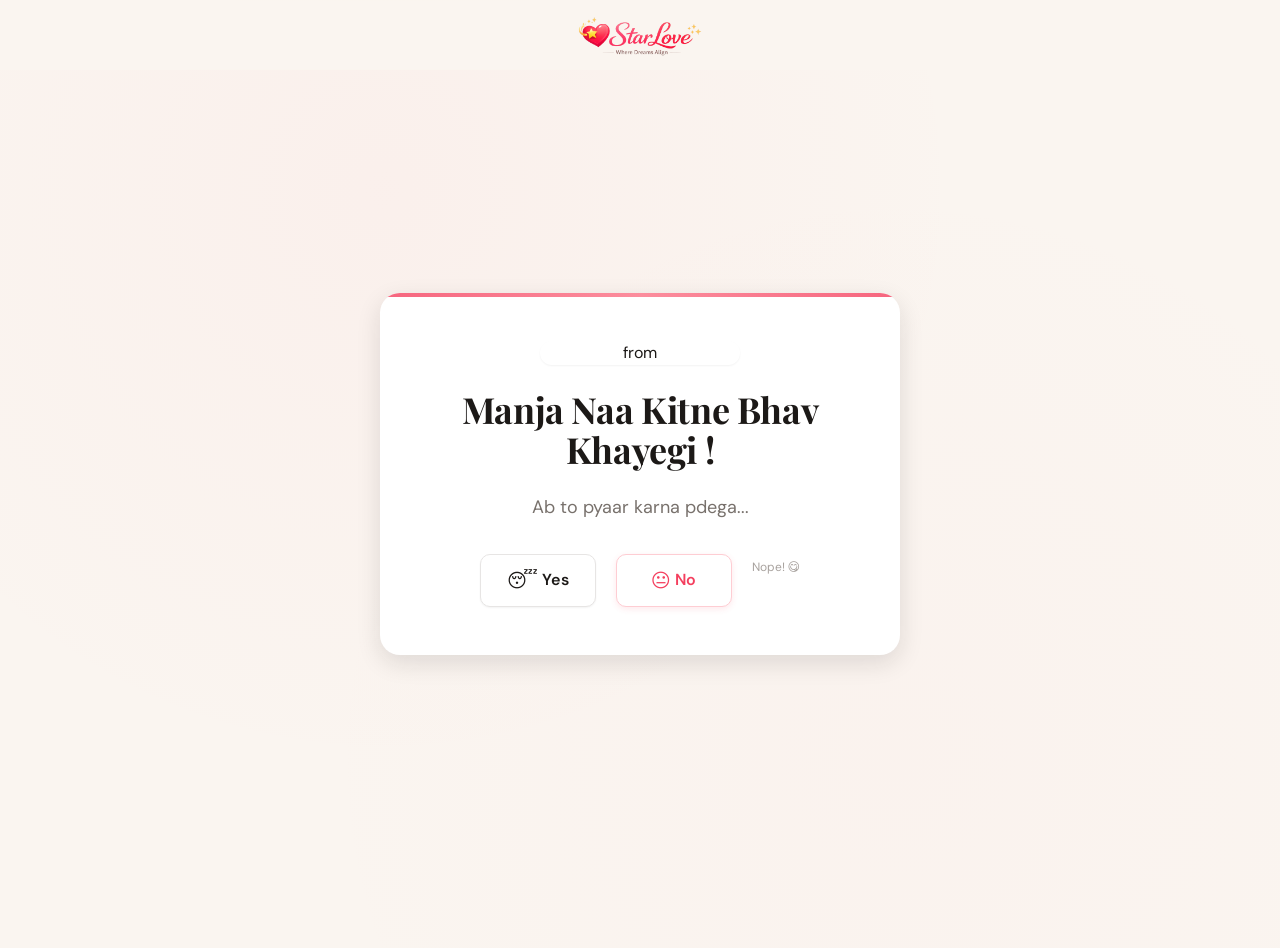
<file: pages/no3.html>
<!DOCTYPE html>
<html lang="en">
<head>
    <meta charset="UTF-8">
    <meta name="viewport" content="width=device-width, initial-scale=1.0, viewport-fit=cover">
    <title>Catch Me If You Can! 😜</title>
    <meta name="description" content="The final challenge">
    <meta name="theme-color" content="#f43f5e">
    <meta name="mobile-web-app-capable" content="yes">
    <meta name="apple-mobile-web-app-capable" content="yes">
    <meta name="apple-mobile-web-app-status-bar-style" content="black-translucent">
    <meta name="apple-mobile-web-app-title" content="Love Me">

    <!-- Icons -->
    <link rel="icon" type="image/x-icon" href="../assets/icons/favicon.ico">
    <link rel="icon" type="image/png" sizes="16x16" href="../assets/icons/favicon-16x16.png">
    <link rel="icon" type="image/png" sizes="32x32" href="../assets/icons/favicon-32x32.png">
    <link rel="apple-touch-icon" sizes="180x180" href="../assets/icons/apple-touch-icon.png">
    <link rel="icon" type="image/png" sizes="192x192" href="../assets/icons/android-chrome-192x192.png">
    <link rel="icon" type="image/png" sizes="512x512" href="../assets/icons/android-chrome-512x512.png">
    <link rel="manifest" href="../site.webmanifest">

    <!-- Preconnects -->
    <link rel="preconnect" href="https://fonts.googleapis.com">
    <link rel="preconnect" href="https://fonts.gstatic.com" crossorigin>
    <link rel="preconnect" href="https://tenor.com">
    <link href="https://fonts.googleapis.com/css2?family=DM+Sans:wght@400;500;600;700&family=Dancing+Script:wght@400;700&family=Playfair+Display:wght@600;700&display=swap" rel="stylesheet">

    <!-- Stylesheets -->
    <link rel="stylesheet" href="../css/style.css">
    <link rel="stylesheet" href="../css/animations.css">
    <link rel="stylesheet" href="../css/responsive.css">
    <link rel="stylesheet" href="../css/accessibility.css">

    <!-- View Transition API -->
    <style>@view-transition { navigation: auto; }</style>
</head>
<body class="page-no3">
    <nav class="navbar">
        <a href="answer_file.html">
            <img src="../assets/icons/StarTag.png" alt="Logo" class="navbar-logo">
        </a>
    </nav>
    <main>
    <div class="container container-init-hidden">
        <div
        class="tenor-gif-embed stagger-hidden" data-postid="15594188" data-share-method="host" data-aspect-ratio="1.23552" data-width="100%">
        
        <a href="https://tenor.com/view/pull-annoy-pinch-couple-upset-gif-15594188">Pull Annoy Sticker</a>from 
        
        <a href="https://tenor.com/search/pull-stickers">Pull Stickers</a></div> 
        
        <script type="text/javascript" async src="https://tenor.com/embed.js"></script>

        <h1 class="stagger-hidden">Manja Naa Kitne Bhav Khayegi !</h1>
        <p class="stagger-hidden">Ab to pyaar karna pdega...</p>

        <div class="btn stagger-hidden">
            <a href="yes.html" class="btn-yes c-loveButton">
                <span class="c-loveButton__hoverZone c-loveButton__hoverZone--outer"></span>
                <span class="c-loveButton__hoverZone c-loveButton__hoverZone--inner"></span>
                <span class="c-loveButton__face"></span>&nbsp;Yes
            </a>
            <button id="move-random" class="btn-no c-loveButton">
                <span class="c-loveButton__hoverZone c-loveButton__hoverZone--outer"></span>
                <span class="c-loveButton__hoverZone c-loveButton__hoverZone--inner"></span>
                <span class="c-loveButton__face"></span>&nbsp;No
            </button>
        </div>
    </div>
    </main>

    <script src="../js/main.js"></script>
    <script src="../js/dodge.js"></script>
</body>
</html>
</file>
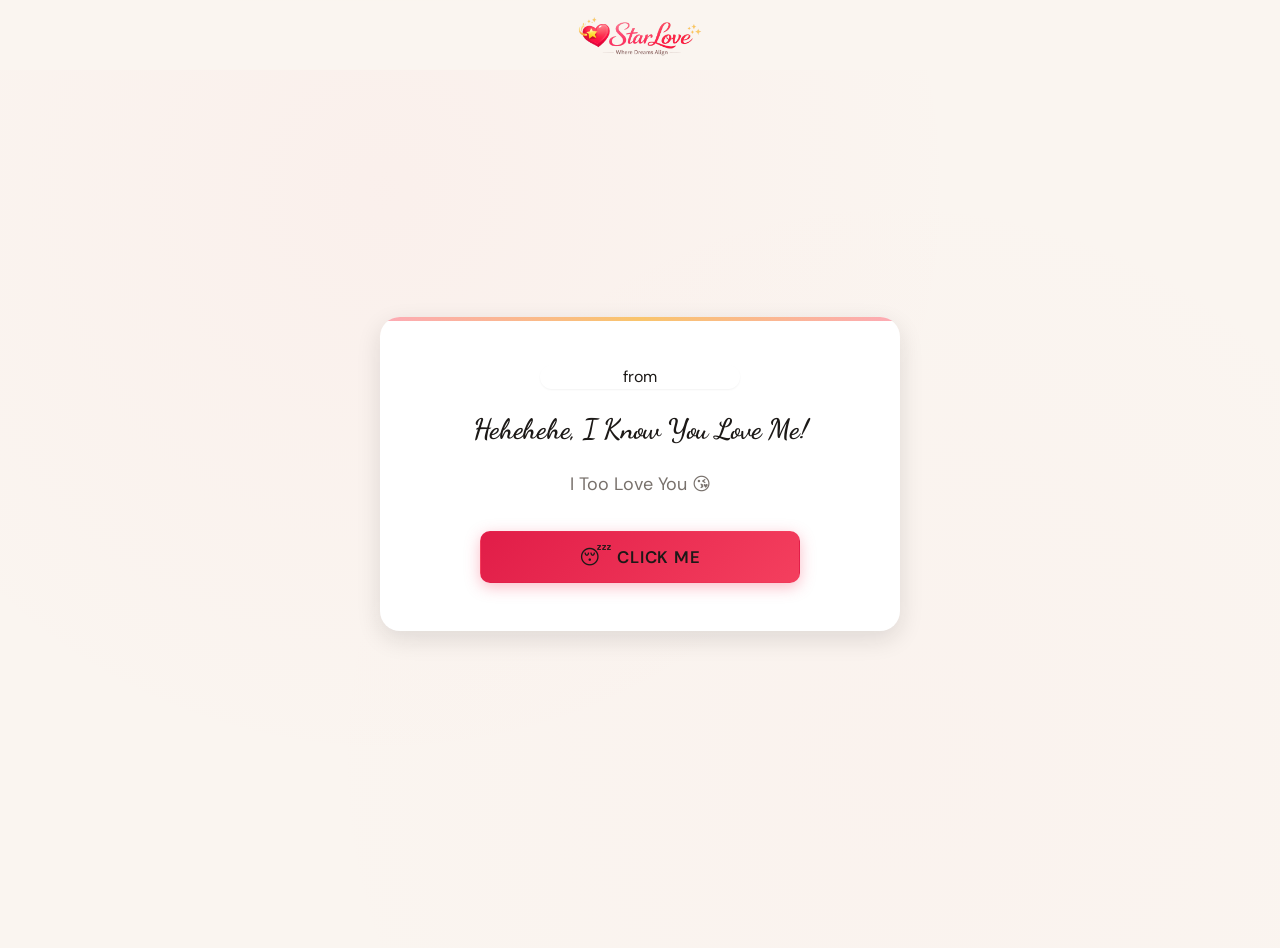
<file: pages/yes.html>
<!DOCTYPE html>
<html lang="en">
<head>
    <meta charset="UTF-8">
    <meta name="viewport" content="width=device-width, initial-scale=1.0, viewport-fit=cover">
    <title>I Knew It! ❤️</title>
    <meta name="description" content="Love you too!">
    <meta name="theme-color" content="#f43f5e">
    <meta name="mobile-web-app-capable" content="yes">
    <meta name="apple-mobile-web-app-capable" content="yes">
    <meta name="apple-mobile-web-app-status-bar-style" content="black-translucent">
    <meta name="apple-mobile-web-app-title" content="Love Me">

    <!-- Icons -->
    <link rel="icon" type="image/x-icon" href="../assets/icons/favicon.ico">
    <link rel="icon" type="image/png" sizes="16x16" href="../assets/icons/favicon-16x16.png">
    <link rel="icon" type="image/png" sizes="32x32" href="../assets/icons/favicon-32x32.png">
    <link rel="apple-touch-icon" sizes="180x180" href="../assets/icons/apple-touch-icon.png">
    <link rel="icon" type="image/png" sizes="192x192" href="../assets/icons/android-chrome-192x192.png">
    <link rel="icon" type="image/png" sizes="512x512" href="../assets/icons/android-chrome-512x512.png">
    <link rel="manifest" href="../site.webmanifest">

    <!-- Preconnects -->
    <link rel="preconnect" href="https://fonts.googleapis.com">
    <link rel="preconnect" href="https://fonts.gstatic.com" crossorigin>
    <link rel="preconnect" href="https://tenor.com">
    <link href="https://fonts.googleapis.com/css2?family=DM+Sans:wght@400;500;600;700&family=Dancing+Script:wght@400;700&family=Playfair+Display:wght@600;700&display=swap" rel="stylesheet">

    <!-- Stylesheets -->
    <link rel="stylesheet" href="../css/style.css">
    <link rel="stylesheet" href="../css/animations.css">
    <link rel="stylesheet" href="../css/responsive.css">
    <link rel="stylesheet" href="../css/accessibility.css">

    <!-- View Transition API -->
    <style>@view-transition { navigation: auto; }</style>
</head>
<body class="page-yes">
    <nav class="navbar">
        <a href="answer_file.html">
            <img src="../assets/icons/StarTag.png" alt="Logo" class="navbar-logo">
        </a>
    </nav>
    <main>
    <div class="container container-init-hidden">
        <div
            class="tenor-gif-embed stagger-hidden" data-postid="10157402566535348496" data-share-method="host" 
            data-aspect-ratio="1.0122" 
            data-width="100%">
            
            <a href="https://tenor.com/view/tkthao219-peach-and-goma-gif-10157402566535348496">Tkthao219 Peach GIF</a>from 
            
            <a href="https://tenor.com/search/tkthao219-gifs">Tkthao219 GIFs</a>
        </div> 
        
        <script type="text/javascript" async src="https://tenor.com/embed.js"></script>

        <h1 class="celebration-heading stagger-hidden">Hehehehe, I Know You Love Me!</h1>
        <p class="stagger-hidden">I Too Love You <span class="heart-beat">&#x1F618;</span></p>

        <div class="btn stagger-hidden">
            <a href="../index.html" class="btn-yes c-loveButton">
                <span class="c-loveButton__hoverZone c-loveButton__hoverZone--outer"></span>
                <span class="c-loveButton__hoverZone c-loveButton__hoverZone--inner"></span>
                <span class="c-loveButton__face"></span>&nbsp;CLICK ME
            </a>
        </div>
    </div>

    <!-- Hearts & Confetti containers -->
    <div class="hearts-container" id="heartsContainer" aria-hidden="true"></div>
    <div class="confetti-container" id="confettiContainer" aria-hidden="true"></div>
    </main>

    <script src="../js/main.js"></script>
</body>
</html>
</file>
<file: css/style.css>
/* ============================================================
   🎨 STYLE.CSS — Design Tokens, Base, Layout, Buttons, Themes
   ============================================================
   Phase 1 — Warm Minimalism with Playful Heart
   ============================================================ */

/* ----------------------------------------------------------
   1. DESIGN TOKENS (CSS Custom Properties)
   ---------------------------------------------------------- */
:root {
  /* -- Backgrounds ---------------------------------------- */
  --bg-base:     #faf5f0;   /* Warm off-white, like aged paper */
  --bg-card:     #ffffff;    /* Pure white for containers */
  --bg-hover:    #fdf2f2;   /* Subtle rose on hover */

  /* -- Primary Accent (Rose family) ----------------------- */
  --rose-50:     #fff1f2;
  --rose-100:    #ffe4e6;
  --rose-200:    #fecdd3;
  --rose-300:    #fda4af;
  --rose-400:    #fb7185;
  --rose-500:    #f43f5e;   /* Main accent — love red */
  --rose-600:    #e11d48;

  /* -- Secondary Accents (for escalation) ----------------- */
  --amber-100:   #fef3c7;
  --amber-200:   #fde68a;
  --amber-400:   #fbbf24;
  --amber-500:   #f59e0b;
  --orange-100:  #ffedd5;
  --orange-200:  #fed7aa;
  --orange-400:  #fb923c;
  --orange-500:  #f97316;
  --gold-400:    #f59e0b;

  /* -- Text ----------------------------------------------- */
  --text-primary:   #1c1917;
  --text-secondary: #78716c;
  --text-muted:     #a8a29e;
  --text-on-accent: #ffffff;

  /* -- Borders -------------------------------------------- */
  --border-light: #e7e5e4;
  --border-focus: var(--rose-400);

  /* -- Shadows -------------------------------------------- */
  --shadow-sm:   0 1px 2px rgba(28, 25, 23, 0.05);
  --shadow-md:   0 4px 12px rgba(28, 25, 23, 0.08);
  --shadow-lg:   0 8px 24px rgba(28, 25, 23, 0.12);
  --shadow-rose: 0 4px 16px rgba(244, 63, 94, 0.2);
  --shadow-amber: 0 4px 16px rgba(245, 158, 11, 0.2);
  --shadow-orange: 0 4px 16px rgba(249, 115, 22, 0.2);

  /* -- Motion --------------------------------------------- */
  --ease-spring: cubic-bezier(0.34, 1.56, 0.64, 1);
  --ease-smooth: cubic-bezier(0.16, 1, 0.3, 1);
  --ease-bounce: cubic-bezier(0.18, 0.89, 0.32, 1.28);
  --duration-instant: 80ms;
  --duration-fast:   150ms;
  --duration-normal: 250ms;
  --duration-slow:   400ms;

  /* -- Border Radius -------------------------------------- */
  --radius-sm:    6px;
  --radius-md:    12px;
  --radius-lg:    20px;
  --radius-full:  9999px;

  /* -- Spacing -------------------------------------------- */
  --space-1:  4px;
  --space-2:  8px;
  --space-3:  12px;
  --space-4:  16px;
  --space-6:  24px;
  --space-8:  32px;
  --space-10: 40px;
  --space-12: 48px;
  --space-16: 64px;
}

/* ----------------------------------------------------------
   2. RESET / BASE
   ---------------------------------------------------------- */
*,
*::before,
*::after {
  margin: 0;
  padding: 0;
  box-sizing: border-box;
}

html {
  -webkit-text-size-adjust: 100%;
  text-size-adjust: 100%;
  scroll-behavior: smooth;
}

body {
  width: 100%;
  min-height: 100vh;
  min-height: 100dvh;
  display: flex;
  justify-content: center;
  align-items: center;
  background-color: var(--bg-base);
  background-image: radial-gradient(circle at 30% 20%, rgba(251, 113, 133, 0.04) 0%, transparent 50%),
                    radial-gradient(circle at 70% 80%, rgba(253, 164, 175, 0.03) 0%, transparent 50%);
  color: var(--text-primary);
  font-family: "DM Sans", system-ui, -apple-system, sans-serif;
  font-weight: 400;
  line-height: 1.5;
  padding: var(--space-4);
  -webkit-font-smoothing: antialiased;
  -moz-osx-font-smoothing: grayscale;
  overflow-x: hidden;
}

main {
  width: 100%;
  display: flex;
  justify-content: center;
  align-items: center;
  min-height: 100vh;
  min-height: 100dvh;
}

/* ----------------------------------------------------------
   3. TYPOGRAPHY
   ---------------------------------------------------------- */
h1 {
  font-family: "Playfair Display", Georgia, serif;
  font-weight: 700;
  font-size: 1.5rem;
  line-height: 1.3;
  letter-spacing: -0.01em;
  color: var(--text-primary);
}

p {
  font-size: 1rem;
  line-height: 1.5;
  color: var(--text-secondary);
  max-width: 30ch;
  margin: 0 auto;
}

.celebration-heading {
  font-family: "Dancing Script", cursive;
  font-weight: 700;
  font-size: 1.75rem;
  line-height: 1.2;
  animation: gentle-pulse 2s ease-in-out infinite;
}

/* ----------------------------------------------------------
   3b. NAVBAR — centered logo
   ---------------------------------------------------------- */
.navbar {
  position: fixed;
  top: 0;
  left: 0;
  right: 0;
  z-index: 50;
  display: flex;
  align-items: center;
  justify-content: center;
  padding: 10px 16px;
  padding-top: max(10px, env(safe-area-inset-top));
  background: rgba(250, 245, 240, 0.9);
  backdrop-filter: blur(10px);
  -webkit-backdrop-filter: blur(10px);
}

.navbar-logo {
  height: 50px;
  width: auto;
  object-fit: contain;
  -webkit-user-drag: none;
  user-select: none;
  pointer-events: none;
  transition: opacity 0.2s ease;
}

.navbar a {
  text-decoration: none;
  line-height: 0;
}

.navbar a:hover .navbar-logo {
  opacity: 0.8;
}

/* Push body content below navbar */
body {
  padding-top: max(52px, calc(env(safe-area-inset-top) + 40px));
}

/* ----------------------------------------------------------
   4. CARD LAYOUT
   ---------------------------------------------------------- */
.container {
  display: flex;
  flex-direction: column;
  text-align: center;
  align-items: center;
  gap: var(--space-4);
  max-width: 480px;
  width: 92vw;
  margin: var(--space-4);
  padding: var(--space-6) var(--space-4);
  background: var(--bg-card);
  border-radius: var(--radius-lg);
  box-shadow: var(--shadow-md);
  position: relative;
  overflow: hidden;
  padding-left:  max(var(--space-4), env(safe-area-inset-left));
  padding-right: max(var(--space-4), env(safe-area-inset-right));
  padding-top:    max(var(--space-6), env(safe-area-inset-top));
  padding-bottom: max(var(--space-6), env(safe-area-inset-bottom));
}

.container::before {
  content: "";
  position: absolute;
  top: 0;
  left: 0;
  right: 0;
  height: 3px;
  background: linear-gradient(90deg, var(--rose-300), var(--rose-400), var(--rose-300));
  opacity: 0.6;
}

.page-no1 .container {
  gap: var(--space-3);
}

.page-no1 .container::before {
  background: linear-gradient(90deg, var(--amber-400), var(--gold-400), var(--amber-400));
}

.page-no2 .container {
  gap: var(--space-2);
}

.page-no2 .container::before {
  background: linear-gradient(90deg, var(--orange-400), var(--amber-400), var(--orange-400));
}

.page-no3 .container::before {
  background: linear-gradient(90deg, var(--rose-500), var(--rose-400), var(--rose-500));
  opacity: 0.8;
  height: 4px;
}

.page-no3 .btn-yes:hover {
  border-color: var(--rose-500);
  box-shadow:
    0 8px 24px rgba(244, 63, 94, 0.12),
    0 0 0 4px rgba(244, 63, 94, 0.06);
}

.page-yes .container::before {
  background: linear-gradient(90deg, var(--rose-400), var(--gold-400), var(--rose-400));
  height: 4px;
}

/* ----------------------------------------------------------
   5. GIF / EMBED
   ---------------------------------------------------------- */
.tenor-gif-embed,
.gif-container {
  max-width: 200px;
  width: 100%;
  height: auto;
  border-radius: var(--radius-md);
  overflow: hidden;
  box-shadow: var(--shadow-sm);
  position: relative;
  -webkit-user-drag: none;
  user-select: none;
}

/* Block all interactions with Tenor iframe */
.tenor-gif-embed::after {
  content: '';
  position: absolute;
  inset: 0;
  z-index: 2;
  pointer-events: auto;
  background: transparent;
  border-radius: inherit;
  cursor: default;
}

.tenor-gif-embed a {
  display: none;
}

/* Disable context menu on all images */
img {
  -webkit-user-drag: none;
  user-select: none;
  pointer-events: none;
}

/* ----------------------------------------------------------
   6. BUTTON SYSTEM
   ---------------------------------------------------------- */
.btn {
  display: flex;
  flex-direction: row;
  gap: var(--space-3);
  width: 100%;
  max-width: 320px;
  margin-top: var(--space-2);
  justify-content: center;
}

.btn-row {
  flex-direction: row;
  justify-content: center;
  gap: var(--space-4);
}

.btn a,
.btn button,
button.btn-el {
  display: inline-flex;
  align-items: center;
  justify-content: center;
  flex: 1;
  text-decoration: none;
  padding: var(--space-3) var(--space-6);
  min-height: 48px;
  min-width: 48px;
  border-radius: 10px;
  font-family: "DM Sans", system-ui, sans-serif;
  font-weight: 600;
  font-size: 0.9375rem;
  line-height: 1;
  letter-spacing: 0.01em;
  color: var(--text-primary);
  background: var(--bg-card);
  border: 1.5px solid var(--border-light);
  box-shadow: var(--shadow-sm);
  cursor: pointer;
  -webkit-tap-highlight-color: transparent;
  touch-action: manipulation;
  user-select: none;
  transition:
    transform var(--duration-fast) var(--ease-spring),
    box-shadow var(--duration-fast) var(--ease-smooth),
    background var(--duration-fast) ease,
    border-color var(--duration-fast) ease,
    color var(--duration-fast) ease,
    letter-spacing 0.2s ease;
  position: relative;
  overflow: hidden;
}

/* Shine sweep overlay */
.btn a::after,
.btn button::after {
  content: '';
  position: absolute;
  top: -50%;
  left: -75%;
  width: 50%;
  height: 200%;
  background: linear-gradient(
    90deg,
    transparent,
    rgba(255, 255, 255, 0.15),
    transparent
  );
  transform: skewX(-20deg);
  transition: left 0.5s ease;
  pointer-events: none;
}

.btn a:hover::after,
.btn button:hover::after {
  left: 125%;
}

/* ——— SMILEY FACE BUTTONS ——— */
.c-loveButton {
  display: inline-flex;
  align-items: center;
  justify-content: center;
  position: relative;
  text-decoration: none;
  cursor: pointer;
  border: 0;
  outline: 0;
  z-index: 1;
}

.c-loveButton__face {
  font-size: 1.2em;
  line-height: 1;
  pointer-events: none;
  transition:
    transform 0.35s var(--ease-spring),
    opacity 0.25s ease;
}

/* Hover zone layers — invisible proximity detectors */
.c-loveButton__hoverZone {
  position: absolute;
  z-index: -1;
  pointer-events: auto;
  cursor: default;
}

.c-loveButton__hoverZone--outer {
  width: 250%;
  height: 400%;
}

.c-loveButton__hoverZone--inner {
  width: 170%;
  height: 260%;
}

/* ——— YES BUTTON: 😴 → 😊 → 😍 → 💕 ——— */
.btn-yes .c-loveButton__face::after {
  content: '\1F634'; /* 😴 sleepy — far away */
  transition: all 0.4s var(--ease-spring);
}

/* Outer zone → 😊 with gentle pop */
.btn-yes .c-loveButton__hoverZone--outer:hover ~ .c-loveButton__face::after {
  content: '\1F60A'; /* 😊 smile */
  animation: face-pop-in 0.5s var(--ease-spring) 0.1s both;
}

.btn-yes .c-loveButton__hoverZone--outer:hover ~ .c-loveButton__face {
  transform: scale(1.15) rotate(-5deg);
  transition-delay: 0.1s;
}

/* Inner zone → 😍 with love bounce */
.btn-yes .c-loveButton__hoverZone--inner:hover ~ .c-loveButton__face::after {
  content: '\1F60D'; /* 😍 heart eyes */
  animation: face-in-love 0.6s var(--ease-bounce) 0.08s both;
}

.btn-yes .c-loveButton__hoverZone--inner:hover ~ .c-loveButton__face {
  transform: scale(1.25) rotate(5deg);
  transition-delay: 0.05s;
}

/* Direct hover on button → 💕 burst */
.btn-yes:hover .c-loveButton__face::after {
  content: '\1F495'; /* 💕 two hearts */
  animation: face-heart-pulse 0.8s var(--ease-spring) both;
}

.btn-yes:hover .c-loveButton__face {
  transform: scale(1.3);
  transition-delay: 0s;
}

/* Reset face when not hovering */
.btn-yes .c-loveButton__face {
  transform: scale(1) rotate(0deg);
  transition:
    transform 0.5s var(--ease-spring) 0.15s,
    opacity 0.3s ease 0.1s;
}

/* ——— NO BUTTON: 😐 → 😨 → 😰 → 😱 ——— */
.btn-no .c-loveButton__face::after {
  content: '\1F610'; /* 😐 neutral — far away */
  transition: all 0.4s var(--ease-spring);
}

/* Outer zone → 😨 with nervous wobble */
.btn-no .c-loveButton__hoverZone--outer:hover ~ .c-loveButton__face::after {
  content: '\1F628'; /* 😨 fearful */
  animation: face-wobble 0.5s var(--ease-smooth) 0.12s both;
}

.btn-no .c-loveButton__hoverZone--outer:hover ~ .c-loveButton__face {
  transform: scale(1.1) rotate(3deg);
  transition-delay: 0.12s;
}

/* Inner zone → 😰 with scared shake */
.btn-no .c-loveButton__hoverZone--inner:hover ~ .c-loveButton__face::after {
  content: '\1F630'; /* 😰 anxious */
  animation: face-scared 0.4s var(--ease-smooth) 0.06s both;
}

.btn-no .c-loveButton__hoverZone--inner:hover ~ .c-loveButton__face {
  transform: scale(1.2) rotate(-3deg);
  transition-delay: 0.06s;
}

/* Direct hover on button → 😱 panic jump */
.btn-no:hover .c-loveButton__face::after {
  content: '\1F631'; /* 😱 scream */
  animation: face-panic 0.3s var(--ease-smooth) both;
}

.btn-no:hover .c-loveButton__face {
  transform: scale(1.35) translateY(-3px);
  transition-delay: 0s;
}

/* Reset face when not hovering */
.btn-no .c-loveButton__face {
  transform: scale(1) rotate(0deg);
  transition:
    transform 0.5s var(--ease-spring) 0.15s,
    opacity 0.3s ease 0.1s;
}

/* ——— YES BUTTON ——— */
.btn-yes {
  background: var(--bg-card);
  color: var(--rose-600);
  border: 2px solid var(--rose-200);
  box-shadow:
    0 2px 8px rgba(225, 29, 72, 0.08),
    0 0 0 0 rgba(225, 29, 72, 0);
  animation: btn-yes-breathe 3s ease-in-out infinite;
}

.btn-yes:hover {
  transform: scale(1.08) translateY(-2px);
  background: var(--bg-card);
  border-color: var(--rose-500);
  color: var(--rose-500);
  box-shadow:
    0 6px 20px rgba(225, 29, 72, 0.15),
    0 0 0 3px rgba(225, 29, 72, 0.08);
  letter-spacing: 0.04em;
}

.btn-yes:active {
  transform: scale(0.92) translateY(1px);
  border-color: var(--rose-600);
  box-shadow:
    0 1px 4px rgba(225, 29, 72, 0.1);
  transition-duration: var(--duration-instant);
}

/* ——— NO BUTTON ——— */
.btn-no {
  background: var(--bg-card);
  color: var(--text-secondary);
  border-color: var(--border-light);
  box-shadow:
    0 1px 3px rgba(0, 0, 0, 0.04),
    0 0 0 0 transparent;
}

.btn-no:hover {
  transform: scale(1.06) translateY(-1px);
  box-shadow:
    0 6px 16px rgba(0, 0, 0, 0.1),
    0 2px 6px rgba(0, 0, 0, 0.06);
  background: var(--bg-hover);
  border-color: var(--rose-200);
  color: var(--text-primary);
  letter-spacing: 0.03em;
}

.btn-no:active {
  transform: scale(0.93) translateY(1px);
  box-shadow:
    0 1px 3px rgba(0, 0, 0, 0.06);
  transition-duration: var(--duration-instant);
}

.page-no1 .btn-no {
  border-color: var(--amber-100);
  box-shadow:
    0 1px 3px rgba(251, 191, 36, 0.08),
    0 0 0 0 transparent;
}
.page-no1 .btn-no:hover {
  border-color: var(--amber-400);
  box-shadow:
    0 6px 16px rgba(251, 191, 36, 0.2),
    0 2px 6px rgba(251, 191, 36, 0.1);
}

.page-no2 .btn-no {
  border-color: var(--orange-100);
  box-shadow:
    0 1px 3px rgba(249, 115, 22, 0.08),
    0 0 0 0 transparent;
}
.page-no2 .btn-no:hover {
  border-color: var(--orange-400);
  box-shadow:
    0 6px 16px rgba(249, 115, 22, 0.2),
    0 2px 6px rgba(249, 115, 22, 0.1);
}

/* ——— DODGE BUTTON (no3) ——— */
#move-random {
  position: relative;
  background: var(--bg-card);
  color: var(--rose-500);
  border-color: var(--rose-200);
  cursor: default;
  box-shadow:
    0 2px 6px rgba(244, 63, 94, 0.12),
    0 0 0 0 transparent;
  animation: btn-dodge-pulse 2.5s ease-in-out infinite;
}

#move-random:hover {
  border-color: var(--rose-400);
  box-shadow:
    0 8px 24px rgba(244, 63, 94, 0.25),
    0 0 0 3px rgba(244, 63, 94, 0.1);
  animation: none;
}

.page-yes .btn-yes {
  background: linear-gradient(135deg, var(--rose-600), var(--rose-500));
  border-color: transparent;
  box-shadow:
    0 4px 15px rgba(244, 63, 94, 0.35),
    0 0 0 0 rgba(244, 63, 94, 0);
  animation: glow-pulse 2s ease-in-out infinite;
  font-size: 1.05rem;
  letter-spacing: 0.05em;
  padding: var(--space-3) var(--space-8);
}

.page-yes .btn-yes:hover {
  transform: scale(1.1) translateY(-2px);
  box-shadow:
    0 10px 30px rgba(244, 63, 94, 0.45),
    0 0 0 6px rgba(244, 63, 94, 0.12);
  letter-spacing: 0.1em;
  animation: none;
}

.page-yes .btn-yes:active {
  transform: scale(0.95) translateY(1px);
  box-shadow: 0 2px 8px rgba(244, 63, 94, 0.3);
  transition-duration: var(--duration-instant);
  animation: none;
}

.btn a:focus-visible,
.btn button:focus-visible,
button.btn-el:focus-visible,
#move-random:focus-visible {
  outline: 2.5px solid var(--border-focus);
  outline-offset: 3px;
}

/* ----------------------------------------------------------
   7. STAGGERED REVEAL — Initial hidden state (prevents FOUC)
   ---------------------------------------------------------- */
.container-init-hidden {
  opacity: 0;
  transform: scale(0.95);
}

.stagger-hidden {
  opacity: 0;
  transform: translateY(16px);
}

/* ----------------------------------------------------------
   8. UTILITIES
   ---------------------------------------------------------- */
.sr-only {
  position: absolute;
  width: 1px;
  height: 1px;
  padding: 0;
  margin: -1px;
  overflow: hidden;
  clip: rect(0, 0, 0, 0);
  white-space: nowrap;
  border: 0;
}

.dodge-tooltip {
  font-size: 0.75rem;
  color: var(--text-muted);
  margin-top: var(--space-1);
  min-height: 1.2em;
  transition: opacity var(--duration-fast) ease;
}

.confetti-container,
.hearts-container {
  position: fixed;
  top: 0;
  left: 0;
  width: 100%;
  height: 100%;
  pointer-events: none;
  overflow: hidden;
  z-index: 100;
}
</file>
<file: css/animations.css>
/* ============================================================
   🎬 ANIMATIONS.CSS — All @keyframes & Motion
   ============================================================
   Phase 1 — Staggered reveal, shake, pulse, hearts, confetti
   ============================================================ */

/* ----------------------------------------------------------
   1. STAGGERED REVEAL (Page Load)
   ---------------------------------------------------------- */
@keyframes fade-in-up {
  from {
    opacity: 0;
    transform: translateY(16px);
  }
  to {
    opacity: 1;
    transform: translateY(0);
  }
}

@keyframes fade-in-scale {
  from {
    opacity: 0;
    transform: scale(0.95);
  }
  to {
    opacity: 1;
    transform: scale(1);
  }
}

@keyframes fade-in {
  from { opacity: 0; }
  to   { opacity: 1; }
}

/* Animation classes applied via JS or inline */
.anim-container {
  animation: fade-in-scale var(--duration-slow) var(--ease-smooth) both;
}

.anim-gif {
  animation: fade-in-up var(--duration-normal) var(--ease-spring) 150ms both;
}

.anim-heading {
  animation: fade-in-up var(--duration-normal) var(--ease-spring) 300ms both;
}

.anim-subtitle {
  animation: fade-in-up var(--duration-slow) var(--ease-smooth) 450ms both;
}

.anim-buttons {
  animation: fade-in-up var(--duration-normal) var(--ease-spring) 600ms both;
}

/* ----------------------------------------------------------
   SMILEY FACE MICRO-INTERACTIONS
   ---------------------------------------------------------- */
@keyframes face-pop-in {
  0%   { transform: scale(0.5); opacity: 0; }
  60%  { transform: scale(1.15); opacity: 1; }
  100% { transform: scale(1); opacity: 1; }
}

@keyframes face-in-love {
  0%   { transform: scale(0.8) rotate(0deg); opacity: 0.5; }
  25%  { transform: scale(1.35) rotate(-12deg); opacity: 1; }
  50%  { transform: scale(1.1) rotate(8deg); }
  75%  { transform: scale(1.3) rotate(-4deg); }
  100% { transform: scale(1) rotate(0deg); opacity: 1; }
}

@keyframes face-heart-pulse {
  0%   { transform: scale(0.7); opacity: 0; }
  30%  { transform: scale(1.4) rotate(-8deg); opacity: 1; }
  50%  { transform: scale(1.1) rotate(5deg); }
  70%  { transform: scale(1.3); }
  100% { transform: scale(1); }
}

@keyframes face-wobble {
  0%   { transform: scale(0.7) rotate(0deg); opacity: 0; }
  25%  { transform: scale(1.15) rotate(-8deg); opacity: 1; }
  50%  { transform: scale(1.05) rotate(6deg); }
  75%  { transform: scale(1.1) rotate(-3deg); }
  100% { transform: scale(1) rotate(0deg); opacity: 1; }
}

@keyframes face-scared {
  0%   { transform: scale(0.7) translateX(0); opacity: 0; }
  15%  { transform: scale(1.15) translateX(-4px); opacity: 1; }
  30%  { transform: scale(1) translateX(4px); }
  45%  { transform: scale(1.1) translateX(-3px); }
  60%  { transform: scale(1) translateX(3px); }
  80%  { transform: scale(1.05) translateX(-1px); }
  100% { transform: scale(1) translateX(0); opacity: 1; }
}

@keyframes face-panic {
  0%   { transform: scale(0.6) translateY(0); opacity: 0; }
  20%  { transform: scale(1.4) translateY(-6px); opacity: 1; }
  40%  { transform: scale(0.85) translateY(0); }
  60%  { transform: scale(1.2) translateY(-3px); }
  80%  { transform: scale(1.05) translateY(0); }
  100% { transform: scale(1) translateY(0); opacity: 1; }
}

/* ----------------------------------------------------------
   BUTTON IDLE ANIMATIONS
   ---------------------------------------------------------- */
@keyframes btn-yes-breathe {
  0%, 100% {
    border-color: var(--rose-200);
    box-shadow:
      0 2px 8px rgba(225, 29, 72, 0.06),
      0 0 0 0 rgba(225, 29, 72, 0);
  }
  50% {
    border-color: var(--rose-300);
    box-shadow:
      0 4px 14px rgba(225, 29, 72, 0.12),
      0 0 0 4px rgba(225, 29, 72, 0.04);
  }
}

@keyframes btn-dodge-pulse {
  0%, 100% {
    box-shadow:
      0 2px 6px rgba(244, 63, 94, 0.12),
      0 0 0 0 transparent;
  }
  50% {
    box-shadow:
      0 3px 10px rgba(244, 63, 94, 0.2),
      0 0 0 4px rgba(244, 63, 94, 0.06);
  }
}

/* Dramatic stagger for no3 (dodge page) */
.page-no3 .anim-gif {
  animation: fade-in-scale var(--duration-slow) var(--ease-spring) 150ms both;
}
.page-no3 .anim-heading {
  animation: fade-in-scale var(--duration-slow) var(--ease-bounce) 350ms both;
}
.page-no3 .anim-subtitle {
  animation: fade-in-scale var(--duration-slow) var(--ease-smooth) 550ms both;
}
.page-no3 .anim-buttons {
  animation: fade-in-scale var(--duration-slow) var(--ease-spring) 750ms both;
}

/* ----------------------------------------------------------
   2. SHAKE (No buttons)
   ---------------------------------------------------------- */
@keyframes shake-subtle {
  0%, 100% { transform: translateX(0); }
  20%      { transform: translateX(-3px); }
  40%      { transform: translateX(3px); }
  60%      { transform: translateX(-2px); }
  80%      { transform: translateX(2px); }
}

@keyframes shake-moderate {
  0%, 100% { transform: translateX(0); }
  10%      { transform: translateX(-5px); }
  20%      { transform: translateX(5px); }
  30%      { transform: translateX(-4px); }
  40%      { transform: translateX(4px); }
  50%      { transform: translateX(-2px); }
  60%      { transform: translateX(2px); }
  70%      { transform: translateX(-1px); }
  80%      { transform: translateX(1px); }
}

.shake-subtle {
  animation: shake-subtle 0.4s var(--ease-smooth);
}

.shake-moderate {
  animation: shake-moderate 0.5s var(--ease-smooth);
}

/* ----------------------------------------------------------
   3. PULSE / GLOW
   ---------------------------------------------------------- */
@keyframes glow-pulse {
  0%, 100% {
    box-shadow: 0 0 20px rgba(244, 63, 94, 0.3);
    transform: scale(1);
  }
  50% {
    box-shadow: 0 0 30px rgba(244, 63, 94, 0.5);
    transform: scale(1.03);
  }
}

@keyframes gentle-pulse {
  0%, 100% { transform: scale(1); }
  50%      { transform: scale(1.02); }
}

@keyframes breathe {
  0%, 100% { opacity: 0.8; }
  50%      { opacity: 1; }
}

/* ----------------------------------------------------------
   4. HAPTIC BUMP (Touch Feedback)
   ---------------------------------------------------------- */
@keyframes haptic-bump {
  0%   { transform: scale(1); }
  30%  { transform: scale(0.94); }
  60%  { transform: scale(1.02); }
  100% { transform: scale(1); }
}

.haptic-active {
  animation: haptic-bump var(--duration-normal) var(--ease-spring);
}

/* ----------------------------------------------------------
   5. HEART BEAT (Yes Page Subtitle)
   ---------------------------------------------------------- */
@keyframes heart-beat {
  0%, 100% { transform: scale(1); }
  15%      { transform: scale(1.25); }
  30%      { transform: scale(1); }
  45%      { transform: scale(1.15); }
  60%      { transform: scale(1); }
}

.heart-beat {
  display: inline-block;
  animation: heart-beat 2s ease-in-out infinite;
  will-change: transform;
}

/* ----------------------------------------------------------
   6. FLOATING HEARTS (Yes Page)
   ---------------------------------------------------------- */
@keyframes float-up {
  0% {
    transform: translateY(0) rotate(0deg) scale(0.6);
    opacity: 1;
  }
  100% {
    transform: translateY(-100vh) rotate(720deg) scale(1);
    opacity: 0;
  }
}

@keyframes float-drift-left {
  0%   { transform: translateX(0); }
  50%  { transform: translateX(-30px); }
  100% { transform: translateX(-10px); }
}

@keyframes float-drift-right {
  0%   { transform: translateX(0); }
  50%  { transform: translateX(30px); }
  100% { transform: translateX(10px); }
}

.heart-particle {
  position: absolute;
  bottom: -20px;
  font-size: 1.2rem;
  animation: float-up 4s ease-in forwards;
  pointer-events: none;
  will-change: transform, opacity;
}

.heart-particle:nth-child(odd) {
  animation-name: float-up, float-drift-left;
  animation-duration: 4s, 3s;
  animation-timing-function: ease-in, ease-in-out;
}

.heart-particle:nth-child(even) {
  animation-name: float-up, float-drift-right;
  animation-duration: 5s, 3.5s;
  animation-timing-function: ease-in, ease-in-out;
}

.heart-particle:nth-child(3n) {
  animation-duration: 6s;
  font-size: 1rem;
}

.heart-particle:nth-child(4n+1) {
  animation-delay: 0.5s;
}

.heart-particle:nth-child(5n+2) {
  animation-delay: 1s;
}

.heart-particle:nth-child(6n+3) {
  animation-delay: 1.5s;
}

/* ----------------------------------------------------------
   6. CONFETTI (Yes Page)
   ---------------------------------------------------------- */
@keyframes confetti-fall {
  0% {
    transform: translateY(-10px) rotate(0deg);
    opacity: 1;
  }
  100% {
    transform: translateY(100vh) rotate(720deg);
    opacity: 0;
  }
}

@keyframes confetti-sway {
  0%, 100% { transform: translateX(0); }
  25%      { transform: translateX(20px); }
  75%      { transform: translateX(-20px); }
}

.confetti-particle {
  position: absolute;
  top: -10px;
  width: 8px;
  height: 8px;
  border-radius: 2px;
  animation: confetti-fall 3s ease-in forwards;
  will-change: transform, opacity;
}

.confetti-particle:nth-child(even) {
  animation-name: confetti-fall, confetti-sway;
  animation-duration: 3s, 2s;
  animation-timing-function: ease-in, ease-in-out;
}

/* Random colors via inline styles in JS */

@keyframes confetti-burst {
  0% {
    transform: translate(0, 0) scale(0);
    opacity: 1;
  }
  50% {
    opacity: 1;
  }
  100% {
    transform: translate(var(--burst-x, 100px), var(--burst-y, -100px)) scale(1);
    opacity: 0;
  }
}

.confetti-burst-particle {
  position: fixed;
  width: 10px;
  height: 10px;
  border-radius: 50%;
  animation: confetti-burst 0.8s cubic-bezier(0.25, 0.46, 0.45, 0.94) forwards;
  pointer-events: none;
  z-index: 200;
}

/* ----------------------------------------------------------
   7. DODGE PAGE — Catch Pulse & Screen Shake
   ---------------------------------------------------------- */
@keyframes catch-pulse {
  0%   { transform: scale(1); box-shadow: var(--shadow-sm); }
  30%  { transform: scale(1.12); box-shadow: 0 0 24px rgba(244, 63, 94, 0.5); border-color: var(--rose-500); }
  60%  { transform: scale(1.05); box-shadow: 0 0 16px rgba(244, 63, 94, 0.3); }
  100% { transform: scale(1); box-shadow: var(--shadow-sm); border-color: var(--rose-200); }
}

.caught {
  animation: catch-pulse 0.6s var(--ease-smooth) forwards;
}

/* Screen Shake */
@keyframes screen-shake {
  0%, 100% { transform: translate(0, 0); }
  10%      { transform: translate(-4px, 2px); }
  20%      { transform: translate(4px, -2px); }
  30%      { transform: translate(-3px, 3px); }
  40%      { transform: translate(3px, -3px); }
  50%      { transform: translate(-2px, 1px); }
  60%      { transform: translate(2px, -1px); }
  70%      { transform: translate(-1px, 2px); }
  80%      { transform: translate(1px, -2px); }
  90%      { transform: translate(-1px, 1px); }
}

.screen-shake {
  animation: screen-shake 0.3s ease-in-out;
}

/* ----------------------------------------------------------
   8. PAGE TRANSITION (Cross-fade)
   ---------------------------------------------------------- */
@keyframes page-fade-in {
  from {
    opacity: 0;
    transform: translateY(8px);
  }
  to {
    opacity: 1;
    transform: translateY(0);
  }
}

body {
  animation: page-fade-in var(--duration-slow) var(--ease-smooth);
}
</file>
<file: css/responsive.css>
/* ============================================================
   📱 RESPONSIVE.CSS — Breakpoints & Mobile-First Overrides
   ============================================================
   Phase 1 — Mobile-first: base styles target < 640px
   ============================================================ */

/* ----------------------------------------------------------
   0. MOBILE GIF OVERRIDE (base < 640px)
   ---------------------------------------------------------- */
.tenor-gif-embed,
.gif-container {
  max-width: 140px;
}

/* ----------------------------------------------------------
   1. SMALL TABLET (640px+)
   ---------------------------------------------------------- */
@media (min-width: 640px) {
  .container {
    max-width: 480px;
    padding: var(--space-4) var(--space-6);
    border-radius: 24px;
  }

  .btn {
    gap: 20px;
  }

  h1 {
    font-size: 1.75rem;
    line-height: 2.25rem;
  }

  p {
    font-size: 1.0625rem;
    line-height: 1.55;
  }

  .btn a,
  .btn button,
  button.btn-el {
    font-size: 1rem;
    padding: var(--space-3) var(--space-8);
  }

  .tenor-gif-embed,
  .gif-container {
    max-width: 180px;
  }
}

/* ----------------------------------------------------------
   2. TABLET (768px+)
   ---------------------------------------------------------- */
@media (min-width: 768px) {
  body {
    padding: var(--space-6);
  }

  .container {
    max-width: 480px;
    padding: var(--space-10) var(--space-8);
    gap: var(--space-6);
    box-shadow: var(--shadow-lg);
    border-radius: 16px;
  }

  h1 {
    font-size: 1.75rem;
    line-height: 2.25rem;
  }

  p {
    font-size: 1.0625rem;
    line-height: 1.55;
  }

  .btn {
    gap: 20px;
  }

  .tenor-gif-embed,
  .gif-container {
    max-width: 180px;
  }
}

/* ----------------------------------------------------------
   3. DESKTOP (1024px+)
   ---------------------------------------------------------- */
@media (min-width: 1024px) {
  .container {
    max-width: 500px;
    padding: var(--space-12) var(--space-10);
    gap: var(--space-6);
    border-radius: var(--radius-lg);
  }

  h1 {
    font-size: 2rem;
    line-height: 2.5rem;
  }

  p {
    font-size: 1.125rem;
    line-height: 1.6;
  }

  .btn a,
  .btn button,
  button.btn-el {
    min-height: 52px;
    padding: var(--space-4) var(--space-10);
  }

  .btn-yes:hover {
    transform: scale(1.06);
  }

  .btn-no:hover {
    transform: scale(1.04);
  }

  .tenor-gif-embed,
  .gif-container {
    max-width: 200px;
  }
}

/* ----------------------------------------------------------
   4. WIDE DESKTOP (1280px+)
   ---------------------------------------------------------- */
@media (min-width: 1280px) {
  .container {
    max-width: 520px;
  }

  h1 {
    font-size: 2.25rem;
  }
}

/* ----------------------------------------------------------
   5. SHORT SCREENS (Mobile landscape)
   ---------------------------------------------------------- */
@media (max-height: 600px) {
  .container {
    gap: var(--space-3);
    padding: var(--space-4);
  }

  .tenor-gif-embed,
  .gif-container {
    max-width: 100px;
  }

  h1 {
    font-size: 1.25rem;
  }

  .btn {
    margin-top: 0;
    gap: var(--space-2);
  }
}

/* ----------------------------------------------------------
   6. VERY SMALL SCREENS (< 360px)
   ---------------------------------------------------------- */
@media (max-width: 359px) {
  .container {
    width: 100vw;
    margin: 0;
    border-radius: 0;
    box-shadow: none;
  }

  h1 {
    font-size: 1.25rem;
  }

  .btn a,
  .btn button,
  button.btn-el {
    font-size: 0.875rem;
    min-height: 44px;
    padding: var(--space-2) var(--space-4);
  }
}

/* ----------------------------------------------------------
   7. PAGE-SPECIFIC SPACING OVERRIDES
   ---------------------------------------------------------- */
/* no1: tighter spacing (gap: 12px) at all breakpoints */
@media (min-width: 640px) {
  .page-no1 .container { gap: var(--space-3); }
}
@media (min-width: 768px) {
  .page-no1 .container { gap: var(--space-3); }
}

/* no2: even tighter spacing (gap: 8px) at all breakpoints */
@media (min-width: 640px) {
  .page-no2 .container { gap: var(--space-2); }
}
@media (min-width: 768px) {
  .page-no2 .container { gap: var(--space-2); }
}
</file>
<file: css/accessibility.css>
/* ============================================================
   ♿ ACCESSIBILITY.CSS — Reduced Motion, Focus, Contrast
   ============================================================
   Phase 1 — WCAG AA compliance
   ============================================================ */

/* ----------------------------------------------------------
   1. REDUCED MOTION
   ---------------------------------------------------------- */
@media (prefers-reduced-motion: reduce) {
  *,
  *::before,
  *::after {
    animation-duration: 0.01ms !important;
    animation-iteration-count: 1 !important;
    transition-duration: 0.01ms !important;
    scroll-behavior: auto !important;
  }

  .anim-container,
  .anim-gif,
  .anim-heading,
  .anim-subtitle,
  .anim-buttons {
    animation: none !important;
    opacity: 1 !important;
    transform: none !important;
  }

  body {
    animation: none !important;
  }

  .heart-particle,
  .confetti-particle,
  .confetti-burst-particle {
    display: none !important;
  }

  .page-yes .btn-yes {
    animation: none !important;
  }

  .btn-yes {
    animation: none !important;
  }

  #move-random {
    animation: none !important;
  }

  .btn a::after,
  .btn button::after {
    display: none !important;
  }

  .screen-shake {
    animation: none !important;
  }

  .shake-subtle,
  .shake-moderate {
    animation: none !important;
  }

  #move-random {
    transition: none !important;
  }


  .heart-beat,
  .caught {
    animation: none !important;
  }

  .celebration-heading {
    animation: none !important;
  }

  .page-no3 .btn-yes:hover {
    animation: none !important;
  }

  .page-no3 .anim-gif,
  .page-no3 .anim-heading,
  .page-no3 .anim-subtitle,
  .page-no3 .anim-buttons {
    animation: none !important;
    opacity: 1 !important;
    transform: none !important;
  }

  .c-loveButton__face,
  .c-loveButton__face::after {
    animation: none !important;
  }
}

/* ----------------------------------------------------------
   2. HIGH CONTRAST MODE
   ---------------------------------------------------------- */
@media (prefers-contrast: more) {
  :root {
    --text-primary: #000000;
    --text-secondary: #444444;
    --border-light: #888888;
    --bg-base: #ffffff;
    --bg-card: #ffffff;
  }

  .btn a,
  button.btn-el {
    border-width: 2px;
  }

  .btn-yes {
    background: #d41c3a;
    border-color: #d41c3a;
  }

  .container::before {
    height: 4px;
    opacity: 1;
  }

  .tenor-gif-embed,
  .gif-container {
    border: 1px solid #999;
  }
}

/* ----------------------------------------------------------
   3. FOCUS STYLES (Enhanced)
   ---------------------------------------------------------- */
/* Keyboard-only focus indicator */
.btn a:focus-visible,
button.btn-el:focus-visible,
#move-random:focus-visible,
a:focus-visible {
  outline: 3px solid var(--border-focus);
  outline-offset: 3px;
  border-radius: var(--radius-full);
}

/* Remove focus ring for mouse users */
.btn a:focus:not(:focus-visible),
button.btn-el:focus:not(:focus-visible),
#move-random:focus:not(:focus-visible) {
  outline: none;
}

/* ----------------------------------------------------------
   4. PRINT STYLES
   ---------------------------------------------------------- */
@media print {
  body {
    background: white;
    color: black;
  }

  .container {
    box-shadow: none;
    border: 1px solid #ccc;
  }

  .btn a,
  button.btn-el {
    background: white !important;
    color: black !important;
    border: 1px solid black !important;
    box-shadow: none !important;
  }

  .tenor-gif-embed {
    display: none;
  }

  .heart-particle,
  .confetti-particle {
    display: none;
  }
}
</file>
